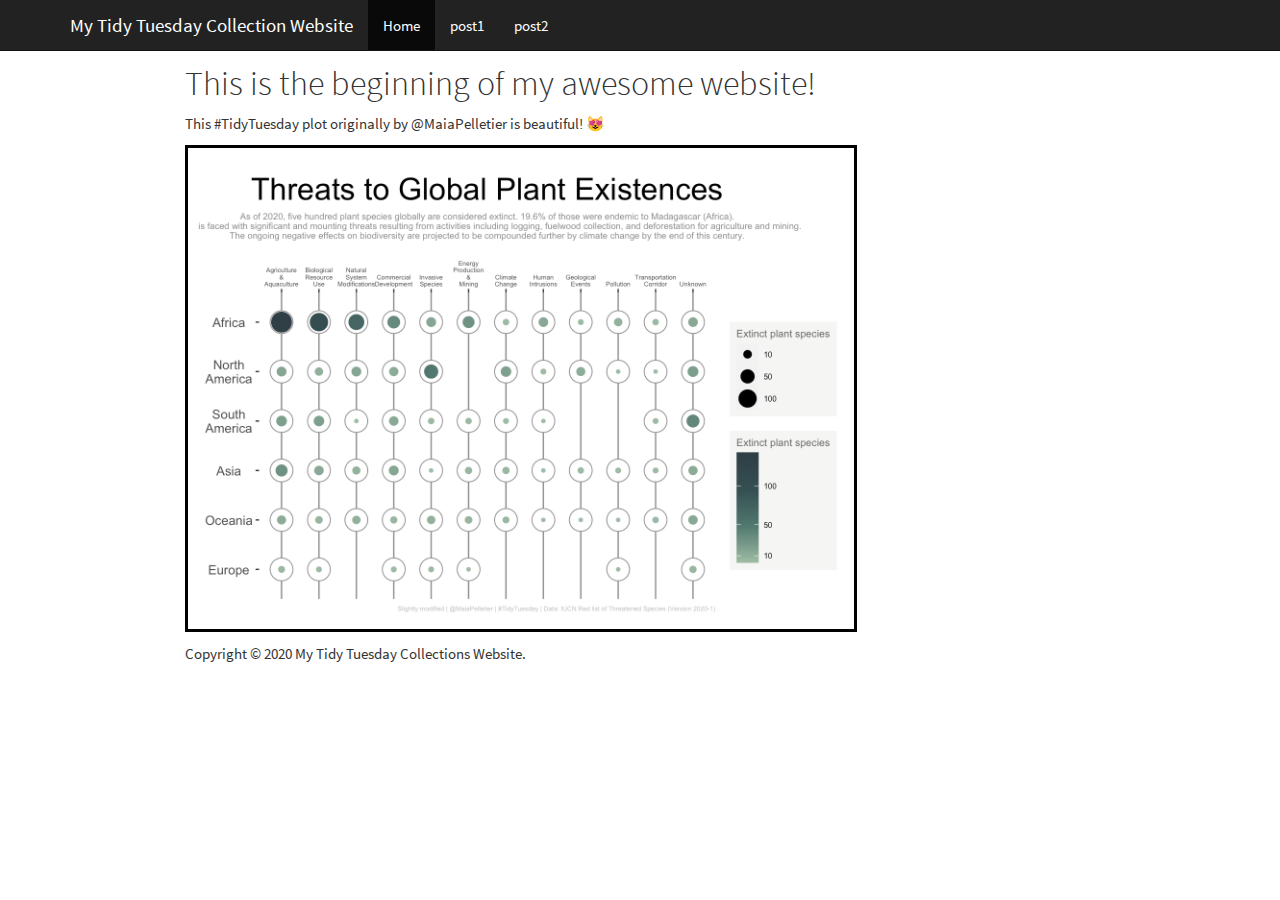
<file: docs/index.html>
<!DOCTYPE html>

<html>

<head>

<meta charset="utf-8" />
<meta name="generator" content="pandoc" />
<meta http-equiv="X-UA-Compatible" content="IE=EDGE" />




<title>index.knit</title>

<script src="site_libs/header-attrs-2.9/header-attrs.js"></script>
<script src="site_libs/jquery-1.11.3/jquery.min.js"></script>
<meta name="viewport" content="width=device-width, initial-scale=1" />
<link href="site_libs/bootstrap-3.3.5/css/cosmo.min.css" rel="stylesheet" />
<script src="site_libs/bootstrap-3.3.5/js/bootstrap.min.js"></script>
<script src="site_libs/bootstrap-3.3.5/shim/html5shiv.min.js"></script>
<script src="site_libs/bootstrap-3.3.5/shim/respond.min.js"></script>
<style>h1 {font-size: 34px;}
       h1.title {font-size: 38px;}
       h2 {font-size: 30px;}
       h3 {font-size: 24px;}
       h4 {font-size: 18px;}
       h5 {font-size: 16px;}
       h6 {font-size: 12px;}
       code {color: inherit; background-color: rgba(0, 0, 0, 0.04);}
       pre:not([class]) { background-color: white }</style>
<script src="site_libs/navigation-1.1/tabsets.js"></script>
<link href="site_libs/highlightjs-9.12.0/default.css" rel="stylesheet" />
<script src="site_libs/highlightjs-9.12.0/highlight.js"></script>

<style type="text/css">
  code{white-space: pre-wrap;}
  span.smallcaps{font-variant: small-caps;}
  span.underline{text-decoration: underline;}
  div.column{display: inline-block; vertical-align: top; width: 50%;}
  div.hanging-indent{margin-left: 1.5em; text-indent: -1.5em;}
  ul.task-list{list-style: none;}
    </style>

<style type="text/css">code{white-space: pre;}</style>
<script type="text/javascript">
if (window.hljs) {
  hljs.configure({languages: []});
  hljs.initHighlightingOnLoad();
  if (document.readyState && document.readyState === "complete") {
    window.setTimeout(function() { hljs.initHighlighting(); }, 0);
  }
}
</script>





<link rel="stylesheet" href="styles.css" type="text/css" />



<style type = "text/css">
.main-container {
  max-width: 940px;
  margin-left: auto;
  margin-right: auto;
}
img {
  max-width:100%;
}
.tabbed-pane {
  padding-top: 12px;
}
.html-widget {
  margin-bottom: 20px;
}
button.code-folding-btn:focus {
  outline: none;
}
summary {
  display: list-item;
}
pre code {
  padding: 0;
}
</style>


<style type="text/css">
.dropdown-submenu {
  position: relative;
}
.dropdown-submenu>.dropdown-menu {
  top: 0;
  left: 100%;
  margin-top: -6px;
  margin-left: -1px;
  border-radius: 0 6px 6px 6px;
}
.dropdown-submenu:hover>.dropdown-menu {
  display: block;
}
.dropdown-submenu>a:after {
  display: block;
  content: " ";
  float: right;
  width: 0;
  height: 0;
  border-color: transparent;
  border-style: solid;
  border-width: 5px 0 5px 5px;
  border-left-color: #cccccc;
  margin-top: 5px;
  margin-right: -10px;
}
.dropdown-submenu:hover>a:after {
  border-left-color: #adb5bd;
}
.dropdown-submenu.pull-left {
  float: none;
}
.dropdown-submenu.pull-left>.dropdown-menu {
  left: -100%;
  margin-left: 10px;
  border-radius: 6px 0 6px 6px;
}
</style>

<script type="text/javascript">
// manage active state of menu based on current page
$(document).ready(function () {
  // active menu anchor
  href = window.location.pathname
  href = href.substr(href.lastIndexOf('/') + 1)
  if (href === "")
    href = "index.html";
  var menuAnchor = $('a[href="' + href + '"]');

  // mark it active
  menuAnchor.tab('show');

  // if it's got a parent navbar menu mark it active as well
  menuAnchor.closest('li.dropdown').addClass('active');

  // Navbar adjustments
  var navHeight = $(".navbar").first().height() + 15;
  var style = document.createElement('style');
  var pt = "padding-top: " + navHeight + "px; ";
  var mt = "margin-top: -" + navHeight + "px; ";
  var css = "";
  // offset scroll position for anchor links (for fixed navbar)
  for (var i = 1; i <= 6; i++) {
    css += ".section h" + i + "{ " + pt + mt + "}\n";
  }
  style.innerHTML = "body {" + pt + "padding-bottom: 40px; }\n" + css;
  document.head.appendChild(style);
});
</script>

<!-- tabsets -->

<style type="text/css">
.tabset-dropdown > .nav-tabs {
  display: inline-table;
  max-height: 500px;
  min-height: 44px;
  overflow-y: auto;
  border: 1px solid #ddd;
  border-radius: 4px;
}

.tabset-dropdown > .nav-tabs > li.active:before {
  content: "";
  font-family: 'Glyphicons Halflings';
  display: inline-block;
  padding: 10px;
  border-right: 1px solid #ddd;
}

.tabset-dropdown > .nav-tabs.nav-tabs-open > li.active:before {
  content: "&#xe258;";
  border: none;
}

.tabset-dropdown > .nav-tabs.nav-tabs-open:before {
  content: "";
  font-family: 'Glyphicons Halflings';
  display: inline-block;
  padding: 10px;
  border-right: 1px solid #ddd;
}

.tabset-dropdown > .nav-tabs > li.active {
  display: block;
}

.tabset-dropdown > .nav-tabs > li > a,
.tabset-dropdown > .nav-tabs > li > a:focus,
.tabset-dropdown > .nav-tabs > li > a:hover {
  border: none;
  display: inline-block;
  border-radius: 4px;
  background-color: transparent;
}

.tabset-dropdown > .nav-tabs.nav-tabs-open > li {
  display: block;
  float: none;
}

.tabset-dropdown > .nav-tabs > li {
  display: none;
}
</style>

<!-- code folding -->




</head>

<body>


<div class="container-fluid main-container">




<div class="navbar navbar-default  navbar-fixed-top" role="navigation">
  <div class="container">
    <div class="navbar-header">
      <button type="button" class="navbar-toggle collapsed" data-toggle="collapse" data-target="#navbar">
        <span class="icon-bar"></span>
        <span class="icon-bar"></span>
        <span class="icon-bar"></span>
      </button>
      <a class="navbar-brand" href="index.html">My Tidy Tuesday Collection Website</a>
    </div>
    <div id="navbar" class="navbar-collapse collapse">
      <ul class="nav navbar-nav">
        <li>
  <a href="index.html">Home</a>
</li>
<li>
  <a href="post1.html">post1</a>
</li>
<li>
  <a href="post2.html">post2</a>
</li>
      </ul>
      <ul class="nav navbar-nav navbar-right">
        
      </ul>
    </div><!--/.nav-collapse -->
  </div><!--/.container -->
</div><!--/.navbar -->

<div id="header">




</div>


<div id="this-is-the-beginning-of-my-awesome-website" class="section level1">
<h1>This is the beginning of my awesome website!</h1>
<p>This #TidyTuesday plot originally by <span class="citation">@MaiaPelletier</span> is beautiful! 😻</p>
<p><img src="index_files/figure-html/plot-1.png" width="672" style='border:3px solid black; padding:10px;' /></p>
</div>

<p>Copyright &copy; 2020 My Tidy Tuesday Collections Website.</p>



</div>

<script>

// add bootstrap table styles to pandoc tables
function bootstrapStylePandocTables() {
  $('tr.odd').parent('tbody').parent('table').addClass('table table-condensed');
}
$(document).ready(function () {
  bootstrapStylePandocTables();
});


</script>

<!-- tabsets -->

<script>
$(document).ready(function () {
  window.buildTabsets("TOC");
});

$(document).ready(function () {
  $('.tabset-dropdown > .nav-tabs > li').click(function () {
    $(this).parent().toggleClass('nav-tabs-open');
  });
});
</script>

<!-- code folding -->


<!-- dynamically load mathjax for compatibility with self-contained -->
<script>
  (function () {
    var script = document.createElement("script");
    script.type = "text/javascript";
    script.src  = "https://mathjax.rstudio.com/latest/MathJax.js?config=TeX-AMS-MML_HTMLorMML";
    document.getElementsByTagName("head")[0].appendChild(script);
  })();
</script>

</body>
</html>
</file>
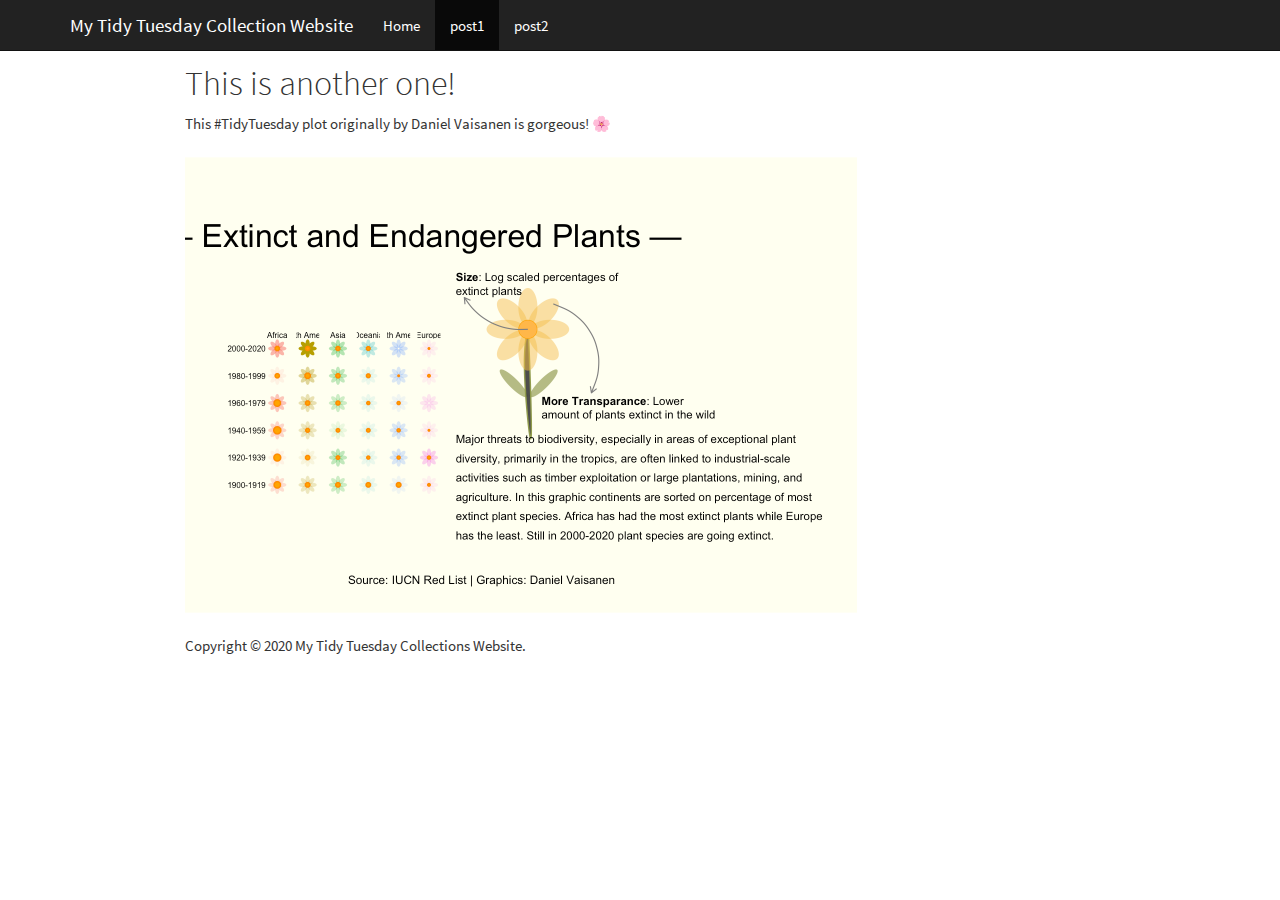
<file: docs/post1.html>
<!DOCTYPE html>

<html>

<head>

<meta charset="utf-8" />
<meta name="generator" content="pandoc" />
<meta http-equiv="X-UA-Compatible" content="IE=EDGE" />




<title>post1.knit</title>

<script src="site_libs/header-attrs-2.9/header-attrs.js"></script>
<script src="site_libs/jquery-1.11.3/jquery.min.js"></script>
<meta name="viewport" content="width=device-width, initial-scale=1" />
<link href="site_libs/bootstrap-3.3.5/css/cosmo.min.css" rel="stylesheet" />
<script src="site_libs/bootstrap-3.3.5/js/bootstrap.min.js"></script>
<script src="site_libs/bootstrap-3.3.5/shim/html5shiv.min.js"></script>
<script src="site_libs/bootstrap-3.3.5/shim/respond.min.js"></script>
<style>h1 {font-size: 34px;}
       h1.title {font-size: 38px;}
       h2 {font-size: 30px;}
       h3 {font-size: 24px;}
       h4 {font-size: 18px;}
       h5 {font-size: 16px;}
       h6 {font-size: 12px;}
       code {color: inherit; background-color: rgba(0, 0, 0, 0.04);}
       pre:not([class]) { background-color: white }</style>
<script src="site_libs/navigation-1.1/tabsets.js"></script>
<link href="site_libs/highlightjs-9.12.0/default.css" rel="stylesheet" />
<script src="site_libs/highlightjs-9.12.0/highlight.js"></script>

<style type="text/css">
  code{white-space: pre-wrap;}
  span.smallcaps{font-variant: small-caps;}
  span.underline{text-decoration: underline;}
  div.column{display: inline-block; vertical-align: top; width: 50%;}
  div.hanging-indent{margin-left: 1.5em; text-indent: -1.5em;}
  ul.task-list{list-style: none;}
    </style>

<style type="text/css">code{white-space: pre;}</style>
<script type="text/javascript">
if (window.hljs) {
  hljs.configure({languages: []});
  hljs.initHighlightingOnLoad();
  if (document.readyState && document.readyState === "complete") {
    window.setTimeout(function() { hljs.initHighlighting(); }, 0);
  }
}
</script>





<link rel="stylesheet" href="styles.css" type="text/css" />



<style type = "text/css">
.main-container {
  max-width: 940px;
  margin-left: auto;
  margin-right: auto;
}
img {
  max-width:100%;
}
.tabbed-pane {
  padding-top: 12px;
}
.html-widget {
  margin-bottom: 20px;
}
button.code-folding-btn:focus {
  outline: none;
}
summary {
  display: list-item;
}
pre code {
  padding: 0;
}
</style>


<style type="text/css">
.dropdown-submenu {
  position: relative;
}
.dropdown-submenu>.dropdown-menu {
  top: 0;
  left: 100%;
  margin-top: -6px;
  margin-left: -1px;
  border-radius: 0 6px 6px 6px;
}
.dropdown-submenu:hover>.dropdown-menu {
  display: block;
}
.dropdown-submenu>a:after {
  display: block;
  content: " ";
  float: right;
  width: 0;
  height: 0;
  border-color: transparent;
  border-style: solid;
  border-width: 5px 0 5px 5px;
  border-left-color: #cccccc;
  margin-top: 5px;
  margin-right: -10px;
}
.dropdown-submenu:hover>a:after {
  border-left-color: #adb5bd;
}
.dropdown-submenu.pull-left {
  float: none;
}
.dropdown-submenu.pull-left>.dropdown-menu {
  left: -100%;
  margin-left: 10px;
  border-radius: 6px 0 6px 6px;
}
</style>

<script type="text/javascript">
// manage active state of menu based on current page
$(document).ready(function () {
  // active menu anchor
  href = window.location.pathname
  href = href.substr(href.lastIndexOf('/') + 1)
  if (href === "")
    href = "index.html";
  var menuAnchor = $('a[href="' + href + '"]');

  // mark it active
  menuAnchor.tab('show');

  // if it's got a parent navbar menu mark it active as well
  menuAnchor.closest('li.dropdown').addClass('active');

  // Navbar adjustments
  var navHeight = $(".navbar").first().height() + 15;
  var style = document.createElement('style');
  var pt = "padding-top: " + navHeight + "px; ";
  var mt = "margin-top: -" + navHeight + "px; ";
  var css = "";
  // offset scroll position for anchor links (for fixed navbar)
  for (var i = 1; i <= 6; i++) {
    css += ".section h" + i + "{ " + pt + mt + "}\n";
  }
  style.innerHTML = "body {" + pt + "padding-bottom: 40px; }\n" + css;
  document.head.appendChild(style);
});
</script>

<!-- tabsets -->

<style type="text/css">
.tabset-dropdown > .nav-tabs {
  display: inline-table;
  max-height: 500px;
  min-height: 44px;
  overflow-y: auto;
  border: 1px solid #ddd;
  border-radius: 4px;
}

.tabset-dropdown > .nav-tabs > li.active:before {
  content: "";
  font-family: 'Glyphicons Halflings';
  display: inline-block;
  padding: 10px;
  border-right: 1px solid #ddd;
}

.tabset-dropdown > .nav-tabs.nav-tabs-open > li.active:before {
  content: "&#xe258;";
  border: none;
}

.tabset-dropdown > .nav-tabs.nav-tabs-open:before {
  content: "";
  font-family: 'Glyphicons Halflings';
  display: inline-block;
  padding: 10px;
  border-right: 1px solid #ddd;
}

.tabset-dropdown > .nav-tabs > li.active {
  display: block;
}

.tabset-dropdown > .nav-tabs > li > a,
.tabset-dropdown > .nav-tabs > li > a:focus,
.tabset-dropdown > .nav-tabs > li > a:hover {
  border: none;
  display: inline-block;
  border-radius: 4px;
  background-color: transparent;
}

.tabset-dropdown > .nav-tabs.nav-tabs-open > li {
  display: block;
  float: none;
}

.tabset-dropdown > .nav-tabs > li {
  display: none;
}
</style>

<!-- code folding -->




</head>

<body>


<div class="container-fluid main-container">




<div class="navbar navbar-default  navbar-fixed-top" role="navigation">
  <div class="container">
    <div class="navbar-header">
      <button type="button" class="navbar-toggle collapsed" data-toggle="collapse" data-target="#navbar">
        <span class="icon-bar"></span>
        <span class="icon-bar"></span>
        <span class="icon-bar"></span>
      </button>
      <a class="navbar-brand" href="index.html">My Tidy Tuesday Collection Website</a>
    </div>
    <div id="navbar" class="navbar-collapse collapse">
      <ul class="nav navbar-nav">
        <li>
  <a href="index.html">Home</a>
</li>
<li>
  <a href="post1.html">post1</a>
</li>
<li>
  <a href="post2.html">post2</a>
</li>
      </ul>
      <ul class="nav navbar-nav navbar-right">
        
      </ul>
    </div><!--/.nav-collapse -->
  </div><!--/.container -->
</div><!--/.navbar -->

<div id="header">




</div>


<div id="this-is-another-one" class="section level1">
<h1>This is another one!</h1>
<p>This #TidyTuesday plot originally by Daniel Vaisanen is gorgeous! 🌸</p>
<p><img src="post1_files/figure-html/plot-1.png" width="672" /></p>
</div>

<p>Copyright &copy; 2020 My Tidy Tuesday Collections Website.</p>



</div>

<script>

// add bootstrap table styles to pandoc tables
function bootstrapStylePandocTables() {
  $('tr.odd').parent('tbody').parent('table').addClass('table table-condensed');
}
$(document).ready(function () {
  bootstrapStylePandocTables();
});


</script>

<!-- tabsets -->

<script>
$(document).ready(function () {
  window.buildTabsets("TOC");
});

$(document).ready(function () {
  $('.tabset-dropdown > .nav-tabs > li').click(function () {
    $(this).parent().toggleClass('nav-tabs-open');
  });
});
</script>

<!-- code folding -->


<!-- dynamically load mathjax for compatibility with self-contained -->
<script>
  (function () {
    var script = document.createElement("script");
    script.type = "text/javascript";
    script.src  = "https://mathjax.rstudio.com/latest/MathJax.js?config=TeX-AMS-MML_HTMLorMML";
    document.getElementsByTagName("head")[0].appendChild(script);
  })();
</script>

</body>
</html>
</file>
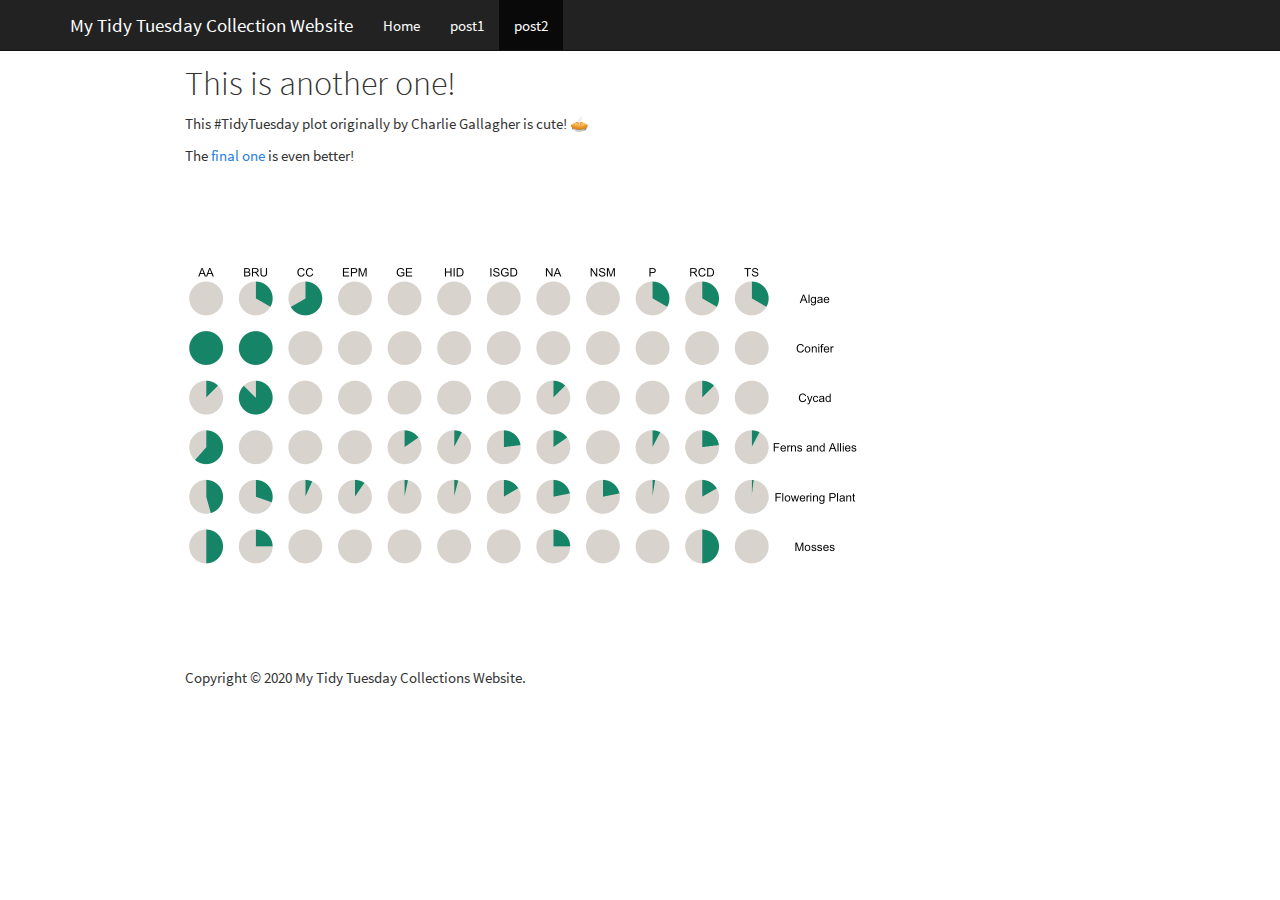
<file: docs/post2.html>
<!DOCTYPE html>

<html>

<head>

<meta charset="utf-8" />
<meta name="generator" content="pandoc" />
<meta http-equiv="X-UA-Compatible" content="IE=EDGE" />




<title>post2.knit</title>

<script src="site_libs/header-attrs-2.9/header-attrs.js"></script>
<script src="site_libs/jquery-1.11.3/jquery.min.js"></script>
<meta name="viewport" content="width=device-width, initial-scale=1" />
<link href="site_libs/bootstrap-3.3.5/css/cosmo.min.css" rel="stylesheet" />
<script src="site_libs/bootstrap-3.3.5/js/bootstrap.min.js"></script>
<script src="site_libs/bootstrap-3.3.5/shim/html5shiv.min.js"></script>
<script src="site_libs/bootstrap-3.3.5/shim/respond.min.js"></script>
<style>h1 {font-size: 34px;}
       h1.title {font-size: 38px;}
       h2 {font-size: 30px;}
       h3 {font-size: 24px;}
       h4 {font-size: 18px;}
       h5 {font-size: 16px;}
       h6 {font-size: 12px;}
       code {color: inherit; background-color: rgba(0, 0, 0, 0.04);}
       pre:not([class]) { background-color: white }</style>
<script src="site_libs/navigation-1.1/tabsets.js"></script>
<link href="site_libs/highlightjs-9.12.0/default.css" rel="stylesheet" />
<script src="site_libs/highlightjs-9.12.0/highlight.js"></script>

<style type="text/css">
  code{white-space: pre-wrap;}
  span.smallcaps{font-variant: small-caps;}
  span.underline{text-decoration: underline;}
  div.column{display: inline-block; vertical-align: top; width: 50%;}
  div.hanging-indent{margin-left: 1.5em; text-indent: -1.5em;}
  ul.task-list{list-style: none;}
    </style>

<style type="text/css">code{white-space: pre;}</style>
<script type="text/javascript">
if (window.hljs) {
  hljs.configure({languages: []});
  hljs.initHighlightingOnLoad();
  if (document.readyState && document.readyState === "complete") {
    window.setTimeout(function() { hljs.initHighlighting(); }, 0);
  }
}
</script>





<link rel="stylesheet" href="styles.css" type="text/css" />



<style type = "text/css">
.main-container {
  max-width: 940px;
  margin-left: auto;
  margin-right: auto;
}
img {
  max-width:100%;
}
.tabbed-pane {
  padding-top: 12px;
}
.html-widget {
  margin-bottom: 20px;
}
button.code-folding-btn:focus {
  outline: none;
}
summary {
  display: list-item;
}
pre code {
  padding: 0;
}
</style>


<style type="text/css">
.dropdown-submenu {
  position: relative;
}
.dropdown-submenu>.dropdown-menu {
  top: 0;
  left: 100%;
  margin-top: -6px;
  margin-left: -1px;
  border-radius: 0 6px 6px 6px;
}
.dropdown-submenu:hover>.dropdown-menu {
  display: block;
}
.dropdown-submenu>a:after {
  display: block;
  content: " ";
  float: right;
  width: 0;
  height: 0;
  border-color: transparent;
  border-style: solid;
  border-width: 5px 0 5px 5px;
  border-left-color: #cccccc;
  margin-top: 5px;
  margin-right: -10px;
}
.dropdown-submenu:hover>a:after {
  border-left-color: #adb5bd;
}
.dropdown-submenu.pull-left {
  float: none;
}
.dropdown-submenu.pull-left>.dropdown-menu {
  left: -100%;
  margin-left: 10px;
  border-radius: 6px 0 6px 6px;
}
</style>

<script type="text/javascript">
// manage active state of menu based on current page
$(document).ready(function () {
  // active menu anchor
  href = window.location.pathname
  href = href.substr(href.lastIndexOf('/') + 1)
  if (href === "")
    href = "index.html";
  var menuAnchor = $('a[href="' + href + '"]');

  // mark it active
  menuAnchor.tab('show');

  // if it's got a parent navbar menu mark it active as well
  menuAnchor.closest('li.dropdown').addClass('active');

  // Navbar adjustments
  var navHeight = $(".navbar").first().height() + 15;
  var style = document.createElement('style');
  var pt = "padding-top: " + navHeight + "px; ";
  var mt = "margin-top: -" + navHeight + "px; ";
  var css = "";
  // offset scroll position for anchor links (for fixed navbar)
  for (var i = 1; i <= 6; i++) {
    css += ".section h" + i + "{ " + pt + mt + "}\n";
  }
  style.innerHTML = "body {" + pt + "padding-bottom: 40px; }\n" + css;
  document.head.appendChild(style);
});
</script>

<!-- tabsets -->

<style type="text/css">
.tabset-dropdown > .nav-tabs {
  display: inline-table;
  max-height: 500px;
  min-height: 44px;
  overflow-y: auto;
  border: 1px solid #ddd;
  border-radius: 4px;
}

.tabset-dropdown > .nav-tabs > li.active:before {
  content: "";
  font-family: 'Glyphicons Halflings';
  display: inline-block;
  padding: 10px;
  border-right: 1px solid #ddd;
}

.tabset-dropdown > .nav-tabs.nav-tabs-open > li.active:before {
  content: "&#xe258;";
  border: none;
}

.tabset-dropdown > .nav-tabs.nav-tabs-open:before {
  content: "";
  font-family: 'Glyphicons Halflings';
  display: inline-block;
  padding: 10px;
  border-right: 1px solid #ddd;
}

.tabset-dropdown > .nav-tabs > li.active {
  display: block;
}

.tabset-dropdown > .nav-tabs > li > a,
.tabset-dropdown > .nav-tabs > li > a:focus,
.tabset-dropdown > .nav-tabs > li > a:hover {
  border: none;
  display: inline-block;
  border-radius: 4px;
  background-color: transparent;
}

.tabset-dropdown > .nav-tabs.nav-tabs-open > li {
  display: block;
  float: none;
}

.tabset-dropdown > .nav-tabs > li {
  display: none;
}
</style>

<!-- code folding -->




</head>

<body>


<div class="container-fluid main-container">




<div class="navbar navbar-default  navbar-fixed-top" role="navigation">
  <div class="container">
    <div class="navbar-header">
      <button type="button" class="navbar-toggle collapsed" data-toggle="collapse" data-target="#navbar">
        <span class="icon-bar"></span>
        <span class="icon-bar"></span>
        <span class="icon-bar"></span>
      </button>
      <a class="navbar-brand" href="index.html">My Tidy Tuesday Collection Website</a>
    </div>
    <div id="navbar" class="navbar-collapse collapse">
      <ul class="nav navbar-nav">
        <li>
  <a href="index.html">Home</a>
</li>
<li>
  <a href="post1.html">post1</a>
</li>
<li>
  <a href="post2.html">post2</a>
</li>
      </ul>
      <ul class="nav navbar-nav navbar-right">
        
      </ul>
    </div><!--/.nav-collapse -->
  </div><!--/.container -->
</div><!--/.navbar -->

<div id="header">




</div>


<div id="this-is-another-one" class="section level1">
<h1>This is another one!</h1>
<p>This #TidyTuesday plot originally by Charlie Gallagher is cute! 🥧</p>
<p>The <a href="https://github.com/charlie-gallagher/tidy-tuesday/tree/master/extinct_plants">final one</a> is even better!</p>
<p><img src="post2_files/figure-html/plot-1.png" width="672" /></p>
</div>

<p>Copyright &copy; 2020 My Tidy Tuesday Collections Website.</p>



</div>

<script>

// add bootstrap table styles to pandoc tables
function bootstrapStylePandocTables() {
  $('tr.odd').parent('tbody').parent('table').addClass('table table-condensed');
}
$(document).ready(function () {
  bootstrapStylePandocTables();
});


</script>

<!-- tabsets -->

<script>
$(document).ready(function () {
  window.buildTabsets("TOC");
});

$(document).ready(function () {
  $('.tabset-dropdown > .nav-tabs > li').click(function () {
    $(this).parent().toggleClass('nav-tabs-open');
  });
});
</script>

<!-- code folding -->


<!-- dynamically load mathjax for compatibility with self-contained -->
<script>
  (function () {
    var script = document.createElement("script");
    script.type = "text/javascript";
    script.src  = "https://mathjax.rstudio.com/latest/MathJax.js?config=TeX-AMS-MML_HTMLorMML";
    document.getElementsByTagName("head")[0].appendChild(script);
  })();
</script>

</body>
</html>
</file>
<file: docs/site_libs/highlightjs-9.12.0/default.css>
.hljs-literal {
  color: #990073;
}

.hljs-number {
  color: #099;
}

.hljs-comment {
  color: #998;
  font-style: italic;
}

.hljs-keyword {
  color: #900;
  font-weight: bold;
}

.hljs-string {
  color: #d14;
}
</file>
<file: docs/styles.css>
h1 {
  color: pink
  font-size: 50pt
}
</file>
<file: docs/site_libs/bootstrap-3.3.5/css/cosmo.min.css>
@font-face {
  font-family: 'Source Sans Pro';
  font-style: normal;
  font-weight: 300;
  src: url(fonts/SourceSansProLight.ttf) format('truetype');
}
@font-face {
  font-family: 'Source Sans Pro';
  font-style: normal;
  font-weight: 400;
  src: url(fonts/SourceSansPro.ttf) format('truetype');
}
@font-face {
  font-family: 'Source Sans Pro';
  font-style: normal;
  font-weight: 700;
  src: url(fonts/SourceSansProBold.ttf) format('truetype');
}

/*!
 * bootswatch v3.3.6
 * Homepage: http://bootswatch.com
 * Copyright 2012-2015 Thomas Park
 * Licensed under MIT
 * Based on Bootstrap
*//*!
 * Bootstrap v3.3.6 (http://getbootstrap.com)
 * Copyright 2011-2015 Twitter, Inc.
 * Licensed under MIT (https://github.com/twbs/bootstrap/blob/master/LICENSE)
 *//*! normalize.css v3.0.3 | MIT License | github.com/necolas/normalize.css */html{font-family:sans-serif;-ms-text-size-adjust:100%;-webkit-text-size-adjust:100%}body{margin:0}article,aside,details,figcaption,figure,footer,header,hgroup,main,menu,nav,section,summary{display:block}audio,canvas,progress,video{display:inline-block;vertical-align:baseline}audio:not([controls]){display:none;height:0}[hidden],template{display:none}a{background-color:transparent}a:active,a:hover{outline:0}abbr[title]{border-bottom:1px dotted}b,strong{font-weight:bold}dfn{font-style:italic}h1{font-size:2em;margin:0.67em 0}mark{background:#ff0;color:#000}small{font-size:80%}sub,sup{font-size:75%;line-height:0;position:relative;vertical-align:baseline}sup{top:-0.5em}sub{bottom:-0.25em}img{border:0}svg:not(:root){overflow:hidden}figure{margin:1em 40px}hr{-webkit-box-sizing:content-box;-moz-box-sizing:content-box;box-sizing:content-box;height:0}pre{overflow:auto}code,kbd,pre,samp{font-family:monospace, monospace;font-size:1em}button,input,optgroup,select,textarea{color:inherit;font:inherit;margin:0}button{overflow:visible}button,select{text-transform:none}button,html input[type="button"],input[type="reset"],input[type="submit"]{-webkit-appearance:button;cursor:pointer}button[disabled],html input[disabled]{cursor:default}button::-moz-focus-inner,input::-moz-focus-inner{border:0;padding:0}input{line-height:normal}input[type="checkbox"],input[type="radio"]{-webkit-box-sizing:border-box;-moz-box-sizing:border-box;box-sizing:border-box;padding:0}input[type="number"]::-webkit-inner-spin-button,input[type="number"]::-webkit-outer-spin-button{height:auto}input[type="search"]{-webkit-appearance:textfield;-webkit-box-sizing:content-box;-moz-box-sizing:content-box;box-sizing:content-box}input[type="search"]::-webkit-search-cancel-button,input[type="search"]::-webkit-search-decoration{-webkit-appearance:none}fieldset{border:1px solid #c0c0c0;margin:0 2px;padding:0.35em 0.625em 0.75em}legend{border:0;padding:0}textarea{overflow:auto}optgroup{font-weight:bold}table{border-collapse:collapse;border-spacing:0}td,th{padding:0}/*! Source: https://github.com/h5bp/html5-boilerplate/blob/master/src/css/main.css */@media print{*,*:before,*:after{background:transparent !important;color:#000 !important;-webkit-box-shadow:none !important;box-shadow:none !important;text-shadow:none !important}a,a:visited{text-decoration:underline}a[href]:after{content:" (" attr(href) ")"}abbr[title]:after{content:" (" attr(title) ")"}a[href^="#"]:after,a[href^="javascript:"]:after{content:""}pre,blockquote{border:1px solid #999;page-break-inside:avoid}thead{display:table-header-group}tr,img{page-break-inside:avoid}img{max-width:100% !important}p,h2,h3{orphans:3;widows:3}h2,h3{page-break-after:avoid}.navbar{display:none}.btn>.caret,.dropup>.btn>.caret{border-top-color:#000 !important}.label{border:1px solid #000}.table{border-collapse:collapse !important}.table td,.table th{background-color:#fff !important}.table-bordered th,.table-bordered td{border:1px solid #ddd !important}}@font-face{font-family:'Glyphicons Halflings';src:url('../fonts/glyphicons-halflings-regular.eot');src:url('../fonts/glyphicons-halflings-regular.eot?#iefix') format('embedded-opentype'),url('../fonts/glyphicons-halflings-regular.woff') format('woff'),url('../fonts/glyphicons-halflings-regular.ttf') format('truetype'),url('../fonts/glyphicons-halflings-regular.svg#glyphicons_halflingsregular') format('svg')}.glyphicon{position:relative;top:1px;display:inline-block;font-family:'Glyphicons Halflings';font-style:normal;font-weight:normal;line-height:1;-webkit-font-smoothing:antialiased;-moz-osx-font-smoothing:grayscale}.glyphicon-asterisk:before{content:"\002a"}.glyphicon-plus:before{content:"\002b"}.glyphicon-euro:before,.glyphicon-eur:before{content:"\20ac"}.glyphicon-minus:before{content:"\2212"}.glyphicon-cloud:before{content:"\2601"}.glyphicon-envelope:before{content:"\2709"}.glyphicon-pencil:before{content:"\270f"}.glyphicon-glass:before{content:"\e001"}.glyphicon-music:before{content:"\e002"}.glyphicon-search:before{content:"\e003"}.glyphicon-heart:before{content:"\e005"}.glyphicon-star:before{content:"\e006"}.glyphicon-star-empty:before{content:"\e007"}.glyphicon-user:before{content:"\e008"}.glyphicon-film:before{content:"\e009"}.glyphicon-th-large:before{content:"\e010"}.glyphicon-th:before{content:"\e011"}.glyphicon-th-list:before{content:"\e012"}.glyphicon-ok:before{content:"\e013"}.glyphicon-remove:before{content:"\e014"}.glyphicon-zoom-in:before{content:"\e015"}.glyphicon-zoom-out:before{content:"\e016"}.glyphicon-off:before{content:"\e017"}.glyphicon-signal:before{content:"\e018"}.glyphicon-cog:before{content:"\e019"}.glyphicon-trash:before{content:"\e020"}.glyphicon-home:before{content:"\e021"}.glyphicon-file:before{content:"\e022"}.glyphicon-time:before{content:"\e023"}.glyphicon-road:before{content:"\e024"}.glyphicon-download-alt:before{content:"\e025"}.glyphicon-download:before{content:"\e026"}.glyphicon-upload:before{content:"\e027"}.glyphicon-inbox:before{content:"\e028"}.glyphicon-play-circle:before{content:"\e029"}.glyphicon-repeat:before{content:"\e030"}.glyphicon-refresh:before{content:"\e031"}.glyphicon-list-alt:before{content:"\e032"}.glyphicon-lock:before{content:"\e033"}.glyphicon-flag:before{content:"\e034"}.glyphicon-headphones:before{content:"\e035"}.glyphicon-volume-off:before{content:"\e036"}.glyphicon-volume-down:before{content:"\e037"}.glyphicon-volume-up:before{content:"\e038"}.glyphicon-qrcode:before{content:"\e039"}.glyphicon-barcode:before{content:"\e040"}.glyphicon-tag:before{content:"\e041"}.glyphicon-tags:before{content:"\e042"}.glyphicon-book:before{content:"\e043"}.glyphicon-bookmark:before{content:"\e044"}.glyphicon-print:before{content:"\e045"}.glyphicon-camera:before{content:"\e046"}.glyphicon-font:before{content:"\e047"}.glyphicon-bold:before{content:"\e048"}.glyphicon-italic:before{content:"\e049"}.glyphicon-text-height:before{content:"\e050"}.glyphicon-text-width:before{content:"\e051"}.glyphicon-align-left:before{content:"\e052"}.glyphicon-align-center:before{content:"\e053"}.glyphicon-align-right:before{content:"\e054"}.glyphicon-align-justify:before{content:"\e055"}.glyphicon-list:before{content:"\e056"}.glyphicon-indent-left:before{content:"\e057"}.glyphicon-indent-right:before{content:"\e058"}.glyphicon-facetime-video:before{content:"\e059"}.glyphicon-picture:before{content:"\e060"}.glyphicon-map-marker:before{content:"\e062"}.glyphicon-adjust:before{content:"\e063"}.glyphicon-tint:before{content:"\e064"}.glyphicon-edit:before{content:"\e065"}.glyphicon-share:before{content:"\e066"}.glyphicon-check:before{content:"\e067"}.glyphicon-move:before{content:"\e068"}.glyphicon-step-backward:before{content:"\e069"}.glyphicon-fast-backward:before{content:"\e070"}.glyphicon-backward:before{content:"\e071"}.glyphicon-play:before{content:"\e072"}.glyphicon-pause:before{content:"\e073"}.glyphicon-stop:before{content:"\e074"}.glyphicon-forward:before{content:"\e075"}.glyphicon-fast-forward:before{content:"\e076"}.glyphicon-step-forward:before{content:"\e077"}.glyphicon-eject:before{content:"\e078"}.glyphicon-chevron-left:before{content:"\e079"}.glyphicon-chevron-right:before{content:"\e080"}.glyphicon-plus-sign:before{content:"\e081"}.glyphicon-minus-sign:before{content:"\e082"}.glyphicon-remove-sign:before{content:"\e083"}.glyphicon-ok-sign:before{content:"\e084"}.glyphicon-question-sign:before{content:"\e085"}.glyphicon-info-sign:before{content:"\e086"}.glyphicon-screenshot:before{content:"\e087"}.glyphicon-remove-circle:before{content:"\e088"}.glyphicon-ok-circle:before{content:"\e089"}.glyphicon-ban-circle:before{content:"\e090"}.glyphicon-arrow-left:before{content:"\e091"}.glyphicon-arrow-right:before{content:"\e092"}.glyphicon-arrow-up:before{content:"\e093"}.glyphicon-arrow-down:before{content:"\e094"}.glyphicon-share-alt:before{content:"\e095"}.glyphicon-resize-full:before{content:"\e096"}.glyphicon-resize-small:before{content:"\e097"}.glyphicon-exclamation-sign:before{content:"\e101"}.glyphicon-gift:before{content:"\e102"}.glyphicon-leaf:before{content:"\e103"}.glyphicon-fire:before{content:"\e104"}.glyphicon-eye-open:before{content:"\e105"}.glyphicon-eye-close:before{content:"\e106"}.glyphicon-warning-sign:before{content:"\e107"}.glyphicon-plane:before{content:"\e108"}.glyphicon-calendar:before{content:"\e109"}.glyphicon-random:before{content:"\e110"}.glyphicon-comment:before{content:"\e111"}.glyphicon-magnet:before{content:"\e112"}.glyphicon-chevron-up:before{content:"\e113"}.glyphicon-chevron-down:before{content:"\e114"}.glyphicon-retweet:before{content:"\e115"}.glyphicon-shopping-cart:before{content:"\e116"}.glyphicon-folder-close:before{content:"\e117"}.glyphicon-folder-open:before{content:"\e118"}.glyphicon-resize-vertical:before{content:"\e119"}.glyphicon-resize-horizontal:before{content:"\e120"}.glyphicon-hdd:before{content:"\e121"}.glyphicon-bullhorn:before{content:"\e122"}.glyphicon-bell:before{content:"\e123"}.glyphicon-certificate:before{content:"\e124"}.glyphicon-thumbs-up:before{content:"\e125"}.glyphicon-thumbs-down:before{content:"\e126"}.glyphicon-hand-right:before{content:"\e127"}.glyphicon-hand-left:before{content:"\e128"}.glyphicon-hand-up:before{content:"\e129"}.glyphicon-hand-down:before{content:"\e130"}.glyphicon-circle-arrow-right:before{content:"\e131"}.glyphicon-circle-arrow-left:before{content:"\e132"}.glyphicon-circle-arrow-up:before{content:"\e133"}.glyphicon-circle-arrow-down:before{content:"\e134"}.glyphicon-globe:before{content:"\e135"}.glyphicon-wrench:before{content:"\e136"}.glyphicon-tasks:before{content:"\e137"}.glyphicon-filter:before{content:"\e138"}.glyphicon-briefcase:before{content:"\e139"}.glyphicon-fullscreen:before{content:"\e140"}.glyphicon-dashboard:before{content:"\e141"}.glyphicon-paperclip:before{content:"\e142"}.glyphicon-heart-empty:before{content:"\e143"}.glyphicon-link:before{content:"\e144"}.glyphicon-phone:before{content:"\e145"}.glyphicon-pushpin:before{content:"\e146"}.glyphicon-usd:before{content:"\e148"}.glyphicon-gbp:before{content:"\e149"}.glyphicon-sort:before{content:"\e150"}.glyphicon-sort-by-alphabet:before{content:"\e151"}.glyphicon-sort-by-alphabet-alt:before{content:"\e152"}.glyphicon-sort-by-order:before{content:"\e153"}.glyphicon-sort-by-order-alt:before{content:"\e154"}.glyphicon-sort-by-attributes:before{content:"\e155"}.glyphicon-sort-by-attributes-alt:before{content:"\e156"}.glyphicon-unchecked:before{content:"\e157"}.glyphicon-expand:before{content:"\e158"}.glyphicon-collapse-down:before{content:"\e159"}.glyphicon-collapse-up:before{content:"\e160"}.glyphicon-log-in:before{content:"\e161"}.glyphicon-flash:before{content:"\e162"}.glyphicon-log-out:before{content:"\e163"}.glyphicon-new-window:before{content:"\e164"}.glyphicon-record:before{content:"\e165"}.glyphicon-save:before{content:"\e166"}.glyphicon-open:before{content:"\e167"}.glyphicon-saved:before{content:"\e168"}.glyphicon-import:before{content:"\e169"}.glyphicon-export:before{content:"\e170"}.glyphicon-send:before{content:"\e171"}.glyphicon-floppy-disk:before{content:"\e172"}.glyphicon-floppy-saved:before{content:"\e173"}.glyphicon-floppy-remove:before{content:"\e174"}.glyphicon-floppy-save:before{content:"\e175"}.glyphicon-floppy-open:before{content:"\e176"}.glyphicon-credit-card:before{content:"\e177"}.glyphicon-transfer:before{content:"\e178"}.glyphicon-cutlery:before{content:"\e179"}.glyphicon-header:before{content:"\e180"}.glyphicon-compressed:before{content:"\e181"}.glyphicon-earphone:before{content:"\e182"}.glyphicon-phone-alt:before{content:"\e183"}.glyphicon-tower:before{content:"\e184"}.glyphicon-stats:before{content:"\e185"}.glyphicon-sd-video:before{content:"\e186"}.glyphicon-hd-video:before{content:"\e187"}.glyphicon-subtitles:before{content:"\e188"}.glyphicon-sound-stereo:before{content:"\e189"}.glyphicon-sound-dolby:before{content:"\e190"}.glyphicon-sound-5-1:before{content:"\e191"}.glyphicon-sound-6-1:before{content:"\e192"}.glyphicon-sound-7-1:before{content:"\e193"}.glyphicon-copyright-mark:before{content:"\e194"}.glyphicon-registration-mark:before{content:"\e195"}.glyphicon-cloud-download:before{content:"\e197"}.glyphicon-cloud-upload:before{content:"\e198"}.glyphicon-tree-conifer:before{content:"\e199"}.glyphicon-tree-deciduous:before{content:"\e200"}.glyphicon-cd:before{content:"\e201"}.glyphicon-save-file:before{content:"\e202"}.glyphicon-open-file:before{content:"\e203"}.glyphicon-level-up:before{content:"\e204"}.glyphicon-copy:before{content:"\e205"}.glyphicon-paste:before{content:"\e206"}.glyphicon-alert:before{content:"\e209"}.glyphicon-equalizer:before{content:"\e210"}.glyphicon-king:before{content:"\e211"}.glyphicon-queen:before{content:"\e212"}.glyphicon-pawn:before{content:"\e213"}.glyphicon-bishop:before{content:"\e214"}.glyphicon-knight:before{content:"\e215"}.glyphicon-baby-formula:before{content:"\e216"}.glyphicon-tent:before{content:"\26fa"}.glyphicon-blackboard:before{content:"\e218"}.glyphicon-bed:before{content:"\e219"}.glyphicon-apple:before{content:"\f8ff"}.glyphicon-erase:before{content:"\e221"}.glyphicon-hourglass:before{content:"\231b"}.glyphicon-lamp:before{content:"\e223"}.glyphicon-duplicate:before{content:"\e224"}.glyphicon-piggy-bank:before{content:"\e225"}.glyphicon-scissors:before{content:"\e226"}.glyphicon-bitcoin:before{content:"\e227"}.glyphicon-btc:before{content:"\e227"}.glyphicon-xbt:before{content:"\e227"}.glyphicon-yen:before{content:"\00a5"}.glyphicon-jpy:before{content:"\00a5"}.glyphicon-ruble:before{content:"\20bd"}.glyphicon-rub:before{content:"\20bd"}.glyphicon-scale:before{content:"\e230"}.glyphicon-ice-lolly:before{content:"\e231"}.glyphicon-ice-lolly-tasted:before{content:"\e232"}.glyphicon-education:before{content:"\e233"}.glyphicon-option-horizontal:before{content:"\e234"}.glyphicon-option-vertical:before{content:"\e235"}.glyphicon-menu-hamburger:before{content:"\e236"}.glyphicon-modal-window:before{content:"\e237"}.glyphicon-oil:before{content:"\e238"}.glyphicon-grain:before{content:"\e239"}.glyphicon-sunglasses:before{content:"\e240"}.glyphicon-text-size:before{content:"\e241"}.glyphicon-text-color:before{content:"\e242"}.glyphicon-text-background:before{content:"\e243"}.glyphicon-object-align-top:before{content:"\e244"}.glyphicon-object-align-bottom:before{content:"\e245"}.glyphicon-object-align-horizontal:before{content:"\e246"}.glyphicon-object-align-left:before{content:"\e247"}.glyphicon-object-align-vertical:before{content:"\e248"}.glyphicon-object-align-right:before{content:"\e249"}.glyphicon-triangle-right:before{content:"\e250"}.glyphicon-triangle-left:before{content:"\e251"}.glyphicon-triangle-bottom:before{content:"\e252"}.glyphicon-triangle-top:before{content:"\e253"}.glyphicon-console:before{content:"\e254"}.glyphicon-superscript:before{content:"\e255"}.glyphicon-subscript:before{content:"\e256"}.glyphicon-menu-left:before{content:"\e257"}.glyphicon-menu-right:before{content:"\e258"}.glyphicon-menu-down:before{content:"\e259"}.glyphicon-menu-up:before{content:"\e260"}*{-webkit-box-sizing:border-box;-moz-box-sizing:border-box;box-sizing:border-box}*:before,*:after{-webkit-box-sizing:border-box;-moz-box-sizing:border-box;box-sizing:border-box}html{font-size:10px;-webkit-tap-highlight-color:rgba(0,0,0,0)}body{font-family:"Source Sans Pro",Calibri,Candara,Arial,sans-serif;font-size:15px;line-height:1.42857143;color:#333333;background-color:#ffffff}input,button,select,textarea{font-family:inherit;font-size:inherit;line-height:inherit}a{color:#2780e3;text-decoration:none}a:hover,a:focus{color:#165ba8;text-decoration:underline}a:focus{outline:thin dotted;outline:5px auto -webkit-focus-ring-color;outline-offset:-2px}figure{margin:0}img{vertical-align:middle}.img-responsive,.thumbnail>img,.thumbnail a>img,.carousel-inner>.item>img,.carousel-inner>.item>a>img{display:block;max-width:100%;height:auto}.img-rounded{border-radius:0}.img-thumbnail{padding:4px;line-height:1.42857143;background-color:#ffffff;border:1px solid #dddddd;border-radius:0;-webkit-transition:all .2s ease-in-out;-o-transition:all .2s ease-in-out;transition:all .2s ease-in-out;display:inline-block;max-width:100%;height:auto}.img-circle{border-radius:50%}hr{margin-top:21px;margin-bottom:21px;border:0;border-top:1px solid #e6e6e6}.sr-only{position:absolute;width:1px;height:1px;margin:-1px;padding:0;overflow:hidden;clip:rect(0, 0, 0, 0);border:0}.sr-only-focusable:active,.sr-only-focusable:focus{position:static;width:auto;height:auto;margin:0;overflow:visible;clip:auto}[role="button"]{cursor:pointer}h1,h2,h3,h4,h5,h6,.h1,.h2,.h3,.h4,.h5,.h6{font-family:"Source Sans Pro",Calibri,Candara,Arial,sans-serif;font-weight:300;line-height:1.1;color:inherit}h1 small,h2 small,h3 small,h4 small,h5 small,h6 small,.h1 small,.h2 small,.h3 small,.h4 small,.h5 small,.h6 small,h1 .small,h2 .small,h3 .small,h4 .small,h5 .small,h6 .small,.h1 .small,.h2 .small,.h3 .small,.h4 .small,.h5 .small,.h6 .small{font-weight:normal;line-height:1;color:#999999}h1,.h1,h2,.h2,h3,.h3{margin-top:21px;margin-bottom:10.5px}h1 small,.h1 small,h2 small,.h2 small,h3 small,.h3 small,h1 .small,.h1 .small,h2 .small,.h2 .small,h3 .small,.h3 .small{font-size:65%}h4,.h4,h5,.h5,h6,.h6{margin-top:10.5px;margin-bottom:10.5px}h4 small,.h4 small,h5 small,.h5 small,h6 small,.h6 small,h4 .small,.h4 .small,h5 .small,.h5 .small,h6 .small,.h6 .small{font-size:75%}h1,.h1{font-size:39px}h2,.h2{font-size:32px}h3,.h3{font-size:26px}h4,.h4{font-size:19px}h5,.h5{font-size:15px}h6,.h6{font-size:13px}p{margin:0 0 10.5px}.lead{margin-bottom:21px;font-size:17px;font-weight:300;line-height:1.4}@media (min-width:768px){.lead{font-size:22.5px}}small,.small{font-size:86%}mark,.mark{background-color:#ff7518;padding:.2em}.text-left{text-align:left}.text-right{text-align:right}.text-center{text-align:center}.text-justify{text-align:justify}.text-nowrap{white-space:nowrap}.text-lowercase{text-transform:lowercase}.text-uppercase{text-transform:uppercase}.text-capitalize{text-transform:capitalize}.text-muted{color:#999999}.text-primary{color:#2780e3}a.text-primary:hover,a.text-primary:focus{color:#1967be}.text-success{color:#ffffff}a.text-success:hover,a.text-success:focus{color:#e6e6e6}.text-info{color:#ffffff}a.text-info:hover,a.text-info:focus{color:#e6e6e6}.text-warning{color:#ffffff}a.text-warning:hover,a.text-warning:focus{color:#e6e6e6}.text-danger{color:#ffffff}a.text-danger:hover,a.text-danger:focus{color:#e6e6e6}.bg-primary{color:#fff;background-color:#2780e3}a.bg-primary:hover,a.bg-primary:focus{background-color:#1967be}.bg-success{background-color:#3fb618}a.bg-success:hover,a.bg-success:focus{background-color:#2f8912}.bg-info{background-color:#9954bb}a.bg-info:hover,a.bg-info:focus{background-color:#7e3f9d}.bg-warning{background-color:#ff7518}a.bg-warning:hover,a.bg-warning:focus{background-color:#e45c00}.bg-danger{background-color:#ff0039}a.bg-danger:hover,a.bg-danger:focus{background-color:#cc002e}.page-header{padding-bottom:9.5px;margin:42px 0 21px;border-bottom:1px solid #e6e6e6}ul,ol{margin-top:0;margin-bottom:10.5px}ul ul,ol ul,ul ol,ol ol{margin-bottom:0}.list-unstyled{padding-left:0;list-style:none}.list-inline{padding-left:0;list-style:none;margin-left:-5px}.list-inline>li{display:inline-block;padding-left:5px;padding-right:5px}dl{margin-top:0;margin-bottom:21px}dt,dd{line-height:1.42857143}dt{font-weight:bold}dd{margin-left:0}@media (min-width:768px){.dl-horizontal dt{float:left;width:160px;clear:left;text-align:right;overflow:hidden;text-overflow:ellipsis;white-space:nowrap}.dl-horizontal dd{margin-left:180px}}abbr[title],abbr[data-original-title]{cursor:help;border-bottom:1px dotted #999999}.initialism{font-size:90%;text-transform:uppercase}blockquote{padding:10.5px 21px;margin:0 0 21px;font-size:18.75px;border-left:5px solid #e6e6e6}blockquote p:last-child,blockquote ul:last-child,blockquote ol:last-child{margin-bottom:0}blockquote footer,blockquote small,blockquote .small{display:block;font-size:80%;line-height:1.42857143;color:#999999}blockquote footer:before,blockquote small:before,blockquote .small:before{content:'\2014 \00A0'}.blockquote-reverse,blockquote.pull-right{padding-right:15px;padding-left:0;border-right:5px solid #e6e6e6;border-left:0;text-align:right}.blockquote-reverse footer:before,blockquote.pull-right footer:before,.blockquote-reverse small:before,blockquote.pull-right small:before,.blockquote-reverse .small:before,blockquote.pull-right .small:before{content:''}.blockquote-reverse footer:after,blockquote.pull-right footer:after,.blockquote-reverse small:after,blockquote.pull-right small:after,.blockquote-reverse .small:after,blockquote.pull-right .small:after{content:'\00A0 \2014'}address{margin-bottom:21px;font-style:normal;line-height:1.42857143}code,kbd,pre,samp{font-family:monospace}code{padding:2px 4px;font-size:90%;color:#c7254e;background-color:#f9f2f4;border-radius:0}kbd{padding:2px 4px;font-size:90%;color:#ffffff;background-color:#333333;border-radius:0;-webkit-box-shadow:inset 0 -1px 0 rgba(0,0,0,0.25);box-shadow:inset 0 -1px 0 rgba(0,0,0,0.25)}kbd kbd{padding:0;font-size:100%;font-weight:bold;-webkit-box-shadow:none;box-shadow:none}pre{display:block;padding:10px;margin:0 0 10.5px;font-size:14px;line-height:1.42857143;word-break:break-all;word-wrap:break-word;color:#333333;background-color:#f5f5f5;border:1px solid #cccccc;border-radius:0}pre code{padding:0;font-size:inherit;color:inherit;white-space:pre-wrap;background-color:transparent;border-radius:0}.pre-scrollable{max-height:340px;overflow-y:scroll}.container{margin-right:auto;margin-left:auto;padding-left:15px;padding-right:15px}@media (min-width:768px){.container{width:750px}}@media (min-width:992px){.container{width:970px}}@media (min-width:1200px){.container{width:1170px}}.container-fluid{margin-right:auto;margin-left:auto;padding-left:15px;padding-right:15px}.row{margin-left:-15px;margin-right:-15px}.col-xs-1,.col-sm-1,.col-md-1,.col-lg-1,.col-xs-2,.col-sm-2,.col-md-2,.col-lg-2,.col-xs-3,.col-sm-3,.col-md-3,.col-lg-3,.col-xs-4,.col-sm-4,.col-md-4,.col-lg-4,.col-xs-5,.col-sm-5,.col-md-5,.col-lg-5,.col-xs-6,.col-sm-6,.col-md-6,.col-lg-6,.col-xs-7,.col-sm-7,.col-md-7,.col-lg-7,.col-xs-8,.col-sm-8,.col-md-8,.col-lg-8,.col-xs-9,.col-sm-9,.col-md-9,.col-lg-9,.col-xs-10,.col-sm-10,.col-md-10,.col-lg-10,.col-xs-11,.col-sm-11,.col-md-11,.col-lg-11,.col-xs-12,.col-sm-12,.col-md-12,.col-lg-12{position:relative;min-height:1px;padding-left:15px;padding-right:15px}.col-xs-1,.col-xs-2,.col-xs-3,.col-xs-4,.col-xs-5,.col-xs-6,.col-xs-7,.col-xs-8,.col-xs-9,.col-xs-10,.col-xs-11,.col-xs-12{float:left}.col-xs-12{width:100%}.col-xs-11{width:91.66666667%}.col-xs-10{width:83.33333333%}.col-xs-9{width:75%}.col-xs-8{width:66.66666667%}.col-xs-7{width:58.33333333%}.col-xs-6{width:50%}.col-xs-5{width:41.66666667%}.col-xs-4{width:33.33333333%}.col-xs-3{width:25%}.col-xs-2{width:16.66666667%}.col-xs-1{width:8.33333333%}.col-xs-pull-12{right:100%}.col-xs-pull-11{right:91.66666667%}.col-xs-pull-10{right:83.33333333%}.col-xs-pull-9{right:75%}.col-xs-pull-8{right:66.66666667%}.col-xs-pull-7{right:58.33333333%}.col-xs-pull-6{right:50%}.col-xs-pull-5{right:41.66666667%}.col-xs-pull-4{right:33.33333333%}.col-xs-pull-3{right:25%}.col-xs-pull-2{right:16.66666667%}.col-xs-pull-1{right:8.33333333%}.col-xs-pull-0{right:auto}.col-xs-push-12{left:100%}.col-xs-push-11{left:91.66666667%}.col-xs-push-10{left:83.33333333%}.col-xs-push-9{left:75%}.col-xs-push-8{left:66.66666667%}.col-xs-push-7{left:58.33333333%}.col-xs-push-6{left:50%}.col-xs-push-5{left:41.66666667%}.col-xs-push-4{left:33.33333333%}.col-xs-push-3{left:25%}.col-xs-push-2{left:16.66666667%}.col-xs-push-1{left:8.33333333%}.col-xs-push-0{left:auto}.col-xs-offset-12{margin-left:100%}.col-xs-offset-11{margin-left:91.66666667%}.col-xs-offset-10{margin-left:83.33333333%}.col-xs-offset-9{margin-left:75%}.col-xs-offset-8{margin-left:66.66666667%}.col-xs-offset-7{margin-left:58.33333333%}.col-xs-offset-6{margin-left:50%}.col-xs-offset-5{margin-left:41.66666667%}.col-xs-offset-4{margin-left:33.33333333%}.col-xs-offset-3{margin-left:25%}.col-xs-offset-2{margin-left:16.66666667%}.col-xs-offset-1{margin-left:8.33333333%}.col-xs-offset-0{margin-left:0%}@media (min-width:768px){.col-sm-1,.col-sm-2,.col-sm-3,.col-sm-4,.col-sm-5,.col-sm-6,.col-sm-7,.col-sm-8,.col-sm-9,.col-sm-10,.col-sm-11,.col-sm-12{float:left}.col-sm-12{width:100%}.col-sm-11{width:91.66666667%}.col-sm-10{width:83.33333333%}.col-sm-9{width:75%}.col-sm-8{width:66.66666667%}.col-sm-7{width:58.33333333%}.col-sm-6{width:50%}.col-sm-5{width:41.66666667%}.col-sm-4{width:33.33333333%}.col-sm-3{width:25%}.col-sm-2{width:16.66666667%}.col-sm-1{width:8.33333333%}.col-sm-pull-12{right:100%}.col-sm-pull-11{right:91.66666667%}.col-sm-pull-10{right:83.33333333%}.col-sm-pull-9{right:75%}.col-sm-pull-8{right:66.66666667%}.col-sm-pull-7{right:58.33333333%}.col-sm-pull-6{right:50%}.col-sm-pull-5{right:41.66666667%}.col-sm-pull-4{right:33.33333333%}.col-sm-pull-3{right:25%}.col-sm-pull-2{right:16.66666667%}.col-sm-pull-1{right:8.33333333%}.col-sm-pull-0{right:auto}.col-sm-push-12{left:100%}.col-sm-push-11{left:91.66666667%}.col-sm-push-10{left:83.33333333%}.col-sm-push-9{left:75%}.col-sm-push-8{left:66.66666667%}.col-sm-push-7{left:58.33333333%}.col-sm-push-6{left:50%}.col-sm-push-5{left:41.66666667%}.col-sm-push-4{left:33.33333333%}.col-sm-push-3{left:25%}.col-sm-push-2{left:16.66666667%}.col-sm-push-1{left:8.33333333%}.col-sm-push-0{left:auto}.col-sm-offset-12{margin-left:100%}.col-sm-offset-11{margin-left:91.66666667%}.col-sm-offset-10{margin-left:83.33333333%}.col-sm-offset-9{margin-left:75%}.col-sm-offset-8{margin-left:66.66666667%}.col-sm-offset-7{margin-left:58.33333333%}.col-sm-offset-6{margin-left:50%}.col-sm-offset-5{margin-left:41.66666667%}.col-sm-offset-4{margin-left:33.33333333%}.col-sm-offset-3{margin-left:25%}.col-sm-offset-2{margin-left:16.66666667%}.col-sm-offset-1{margin-left:8.33333333%}.col-sm-offset-0{margin-left:0%}}@media (min-width:992px){.col-md-1,.col-md-2,.col-md-3,.col-md-4,.col-md-5,.col-md-6,.col-md-7,.col-md-8,.col-md-9,.col-md-10,.col-md-11,.col-md-12{float:left}.col-md-12{width:100%}.col-md-11{width:91.66666667%}.col-md-10{width:83.33333333%}.col-md-9{width:75%}.col-md-8{width:66.66666667%}.col-md-7{width:58.33333333%}.col-md-6{width:50%}.col-md-5{width:41.66666667%}.col-md-4{width:33.33333333%}.col-md-3{width:25%}.col-md-2{width:16.66666667%}.col-md-1{width:8.33333333%}.col-md-pull-12{right:100%}.col-md-pull-11{right:91.66666667%}.col-md-pull-10{right:83.33333333%}.col-md-pull-9{right:75%}.col-md-pull-8{right:66.66666667%}.col-md-pull-7{right:58.33333333%}.col-md-pull-6{right:50%}.col-md-pull-5{right:41.66666667%}.col-md-pull-4{right:33.33333333%}.col-md-pull-3{right:25%}.col-md-pull-2{right:16.66666667%}.col-md-pull-1{right:8.33333333%}.col-md-pull-0{right:auto}.col-md-push-12{left:100%}.col-md-push-11{left:91.66666667%}.col-md-push-10{left:83.33333333%}.col-md-push-9{left:75%}.col-md-push-8{left:66.66666667%}.col-md-push-7{left:58.33333333%}.col-md-push-6{left:50%}.col-md-push-5{left:41.66666667%}.col-md-push-4{left:33.33333333%}.col-md-push-3{left:25%}.col-md-push-2{left:16.66666667%}.col-md-push-1{left:8.33333333%}.col-md-push-0{left:auto}.col-md-offset-12{margin-left:100%}.col-md-offset-11{margin-left:91.66666667%}.col-md-offset-10{margin-left:83.33333333%}.col-md-offset-9{margin-left:75%}.col-md-offset-8{margin-left:66.66666667%}.col-md-offset-7{margin-left:58.33333333%}.col-md-offset-6{margin-left:50%}.col-md-offset-5{margin-left:41.66666667%}.col-md-offset-4{margin-left:33.33333333%}.col-md-offset-3{margin-left:25%}.col-md-offset-2{margin-left:16.66666667%}.col-md-offset-1{margin-left:8.33333333%}.col-md-offset-0{margin-left:0%}}@media (min-width:1200px){.col-lg-1,.col-lg-2,.col-lg-3,.col-lg-4,.col-lg-5,.col-lg-6,.col-lg-7,.col-lg-8,.col-lg-9,.col-lg-10,.col-lg-11,.col-lg-12{float:left}.col-lg-12{width:100%}.col-lg-11{width:91.66666667%}.col-lg-10{width:83.33333333%}.col-lg-9{width:75%}.col-lg-8{width:66.66666667%}.col-lg-7{width:58.33333333%}.col-lg-6{width:50%}.col-lg-5{width:41.66666667%}.col-lg-4{width:33.33333333%}.col-lg-3{width:25%}.col-lg-2{width:16.66666667%}.col-lg-1{width:8.33333333%}.col-lg-pull-12{right:100%}.col-lg-pull-11{right:91.66666667%}.col-lg-pull-10{right:83.33333333%}.col-lg-pull-9{right:75%}.col-lg-pull-8{right:66.66666667%}.col-lg-pull-7{right:58.33333333%}.col-lg-pull-6{right:50%}.col-lg-pull-5{right:41.66666667%}.col-lg-pull-4{right:33.33333333%}.col-lg-pull-3{right:25%}.col-lg-pull-2{right:16.66666667%}.col-lg-pull-1{right:8.33333333%}.col-lg-pull-0{right:auto}.col-lg-push-12{left:100%}.col-lg-push-11{left:91.66666667%}.col-lg-push-10{left:83.33333333%}.col-lg-push-9{left:75%}.col-lg-push-8{left:66.66666667%}.col-lg-push-7{left:58.33333333%}.col-lg-push-6{left:50%}.col-lg-push-5{left:41.66666667%}.col-lg-push-4{left:33.33333333%}.col-lg-push-3{left:25%}.col-lg-push-2{left:16.66666667%}.col-lg-push-1{left:8.33333333%}.col-lg-push-0{left:auto}.col-lg-offset-12{margin-left:100%}.col-lg-offset-11{margin-left:91.66666667%}.col-lg-offset-10{margin-left:83.33333333%}.col-lg-offset-9{margin-left:75%}.col-lg-offset-8{margin-left:66.66666667%}.col-lg-offset-7{margin-left:58.33333333%}.col-lg-offset-6{margin-left:50%}.col-lg-offset-5{margin-left:41.66666667%}.col-lg-offset-4{margin-left:33.33333333%}.col-lg-offset-3{margin-left:25%}.col-lg-offset-2{margin-left:16.66666667%}.col-lg-offset-1{margin-left:8.33333333%}.col-lg-offset-0{margin-left:0%}}table{background-color:transparent}caption{padding-top:8px;padding-bottom:8px;color:#999999;text-align:left}th{}.table{width:100%;max-width:100%;margin-bottom:21px}.table>thead>tr>th,.table>tbody>tr>th,.table>tfoot>tr>th,.table>thead>tr>td,.table>tbody>tr>td,.table>tfoot>tr>td{padding:8px;line-height:1.42857143;vertical-align:top;border-top:1px solid #dddddd}.table>thead>tr>th{vertical-align:bottom;border-bottom:2px solid #dddddd}.table>caption+thead>tr:first-child>th,.table>colgroup+thead>tr:first-child>th,.table>thead:first-child>tr:first-child>th,.table>caption+thead>tr:first-child>td,.table>colgroup+thead>tr:first-child>td,.table>thead:first-child>tr:first-child>td{border-top:0}.table>tbody+tbody{border-top:2px solid #dddddd}.table .table{background-color:#ffffff}.table-condensed>thead>tr>th,.table-condensed>tbody>tr>th,.table-condensed>tfoot>tr>th,.table-condensed>thead>tr>td,.table-condensed>tbody>tr>td,.table-condensed>tfoot>tr>td{padding:5px}.table-bordered{border:1px solid #dddddd}.table-bordered>thead>tr>th,.table-bordered>tbody>tr>th,.table-bordered>tfoot>tr>th,.table-bordered>thead>tr>td,.table-bordered>tbody>tr>td,.table-bordered>tfoot>tr>td{border:1px solid #dddddd}.table-bordered>thead>tr>th,.table-bordered>thead>tr>td{border-bottom-width:2px}.table-striped>tbody>tr:nth-of-type(odd){background-color:#f9f9f9}.table-hover>tbody>tr:hover{background-color:#f5f5f5}table col[class*="col-"]{position:static;float:none;display:table-column}table td[class*="col-"],table th[class*="col-"]{position:static;float:none;display:table-cell}.table>thead>tr>td.active,.table>tbody>tr>td.active,.table>tfoot>tr>td.active,.table>thead>tr>th.active,.table>tbody>tr>th.active,.table>tfoot>tr>th.active,.table>thead>tr.active>td,.table>tbody>tr.active>td,.table>tfoot>tr.active>td,.table>thead>tr.active>th,.table>tbody>tr.active>th,.table>tfoot>tr.active>th{background-color:#f5f5f5}.table-hover>tbody>tr>td.active:hover,.table-hover>tbody>tr>th.active:hover,.table-hover>tbody>tr.active:hover>td,.table-hover>tbody>tr:hover>.active,.table-hover>tbody>tr.active:hover>th{background-color:#e8e8e8}.table>thead>tr>td.success,.table>tbody>tr>td.success,.table>tfoot>tr>td.success,.table>thead>tr>th.success,.table>tbody>tr>th.success,.table>tfoot>tr>th.success,.table>thead>tr.success>td,.table>tbody>tr.success>td,.table>tfoot>tr.success>td,.table>thead>tr.success>th,.table>tbody>tr.success>th,.table>tfoot>tr.success>th{background-color:#3fb618}.table-hover>tbody>tr>td.success:hover,.table-hover>tbody>tr>th.success:hover,.table-hover>tbody>tr.success:hover>td,.table-hover>tbody>tr:hover>.success,.table-hover>tbody>tr.success:hover>th{background-color:#379f15}.table>thead>tr>td.info,.table>tbody>tr>td.info,.table>tfoot>tr>td.info,.table>thead>tr>th.info,.table>tbody>tr>th.info,.table>tfoot>tr>th.info,.table>thead>tr.info>td,.table>tbody>tr.info>td,.table>tfoot>tr.info>td,.table>thead>tr.info>th,.table>tbody>tr.info>th,.table>tfoot>tr.info>th{background-color:#9954bb}.table-hover>tbody>tr>td.info:hover,.table-hover>tbody>tr>th.info:hover,.table-hover>tbody>tr.info:hover>td,.table-hover>tbody>tr:hover>.info,.table-hover>tbody>tr.info:hover>th{background-color:#8d46b0}.table>thead>tr>td.warning,.table>tbody>tr>td.warning,.table>tfoot>tr>td.warning,.table>thead>tr>th.warning,.table>tbody>tr>th.warning,.table>tfoot>tr>th.warning,.table>thead>tr.warning>td,.table>tbody>tr.warning>td,.table>tfoot>tr.warning>td,.table>thead>tr.warning>th,.table>tbody>tr.warning>th,.table>tfoot>tr.warning>th{background-color:#ff7518}.table-hover>tbody>tr>td.warning:hover,.table-hover>tbody>tr>th.warning:hover,.table-hover>tbody>tr.warning:hover>td,.table-hover>tbody>tr:hover>.warning,.table-hover>tbody>tr.warning:hover>th{background-color:#fe6600}.table>thead>tr>td.danger,.table>tbody>tr>td.danger,.table>tfoot>tr>td.danger,.table>thead>tr>th.danger,.table>tbody>tr>th.danger,.table>tfoot>tr>th.danger,.table>thead>tr.danger>td,.table>tbody>tr.danger>td,.table>tfoot>tr.danger>td,.table>thead>tr.danger>th,.table>tbody>tr.danger>th,.table>tfoot>tr.danger>th{background-color:#ff0039}.table-hover>tbody>tr>td.danger:hover,.table-hover>tbody>tr>th.danger:hover,.table-hover>tbody>tr.danger:hover>td,.table-hover>tbody>tr:hover>.danger,.table-hover>tbody>tr.danger:hover>th{background-color:#e60033}.table-responsive{overflow-x:auto;min-height:0.01%}@media screen and (max-width:767px){.table-responsive{width:100%;margin-bottom:15.75px;overflow-y:hidden;-ms-overflow-style:-ms-autohiding-scrollbar;border:1px solid #dddddd}.table-responsive>.table{margin-bottom:0}.table-responsive>.table>thead>tr>th,.table-responsive>.table>tbody>tr>th,.table-responsive>.table>tfoot>tr>th,.table-responsive>.table>thead>tr>td,.table-responsive>.table>tbody>tr>td,.table-responsive>.table>tfoot>tr>td{white-space:nowrap}.table-responsive>.table-bordered{border:0}.table-responsive>.table-bordered>thead>tr>th:first-child,.table-responsive>.table-bordered>tbody>tr>th:first-child,.table-responsive>.table-bordered>tfoot>tr>th:first-child,.table-responsive>.table-bordered>thead>tr>td:first-child,.table-responsive>.table-bordered>tbody>tr>td:first-child,.table-responsive>.table-bordered>tfoot>tr>td:first-child{border-left:0}.table-responsive>.table-bordered>thead>tr>th:last-child,.table-responsive>.table-bordered>tbody>tr>th:last-child,.table-responsive>.table-bordered>tfoot>tr>th:last-child,.table-responsive>.table-bordered>thead>tr>td:last-child,.table-responsive>.table-bordered>tbody>tr>td:last-child,.table-responsive>.table-bordered>tfoot>tr>td:last-child{border-right:0}.table-responsive>.table-bordered>tbody>tr:last-child>th,.table-responsive>.table-bordered>tfoot>tr:last-child>th,.table-responsive>.table-bordered>tbody>tr:last-child>td,.table-responsive>.table-bordered>tfoot>tr:last-child>td{border-bottom:0}}fieldset{padding:0;margin:0;border:0;min-width:0}legend{display:block;width:100%;padding:0;margin-bottom:21px;font-size:22.5px;line-height:inherit;color:#333333;border:0;border-bottom:1px solid #e5e5e5}label{display:inline-block;max-width:100%;margin-bottom:5px;font-weight:bold}input[type="search"]{-webkit-box-sizing:border-box;-moz-box-sizing:border-box;box-sizing:border-box}input[type="radio"],input[type="checkbox"]{margin:4px 0 0;margin-top:1px \9;line-height:normal}input[type="file"]{display:block}input[type="range"]{display:block;width:100%}select[multiple],select[size]{height:auto}input[type="file"]:focus,input[type="radio"]:focus,input[type="checkbox"]:focus{outline:thin dotted;outline:5px auto -webkit-focus-ring-color;outline-offset:-2px}output{display:block;padding-top:11px;font-size:15px;line-height:1.42857143;color:#333333}.form-control{display:block;width:100%;height:43px;padding:10px 18px;font-size:15px;line-height:1.42857143;color:#333333;background-color:#ffffff;background-image:none;border:1px solid #cccccc;border-radius:0;-webkit-box-shadow:inset 0 1px 1px rgba(0,0,0,0.075);box-shadow:inset 0 1px 1px rgba(0,0,0,0.075);-webkit-transition:border-color ease-in-out .15s,-webkit-box-shadow ease-in-out .15s;-o-transition:border-color ease-in-out .15s,box-shadow ease-in-out .15s;transition:border-color ease-in-out .15s,box-shadow ease-in-out .15s}.form-control:focus{border-color:#66afe9;outline:0;-webkit-box-shadow:inset 0 1px 1px rgba(0,0,0,0.075),0 0 8px rgba(102,175,233,0.6);box-shadow:inset 0 1px 1px rgba(0,0,0,0.075),0 0 8px rgba(102,175,233,0.6)}.form-control::-moz-placeholder{color:#999999;opacity:1}.form-control:-ms-input-placeholder{color:#999999}.form-control::-webkit-input-placeholder{color:#999999}.form-control::-ms-expand{border:0;background-color:transparent}.form-control[disabled],.form-control[readonly],fieldset[disabled] .form-control{background-color:#e6e6e6;opacity:1}.form-control[disabled],fieldset[disabled] .form-control{cursor:not-allowed}textarea.form-control{height:auto}input[type="search"]{-webkit-appearance:none}@media screen and (-webkit-min-device-pixel-ratio:0){input[type="date"].form-control,input[type="time"].form-control,input[type="datetime-local"].form-control,input[type="month"].form-control{line-height:43px}input[type="date"].input-sm,input[type="time"].input-sm,input[type="datetime-local"].input-sm,input[type="month"].input-sm,.input-group-sm input[type="date"],.input-group-sm input[type="time"],.input-group-sm input[type="datetime-local"],.input-group-sm input[type="month"]{line-height:31px}input[type="date"].input-lg,input[type="time"].input-lg,input[type="datetime-local"].input-lg,input[type="month"].input-lg,.input-group-lg input[type="date"],.input-group-lg input[type="time"],.input-group-lg input[type="datetime-local"],.input-group-lg input[type="month"]{line-height:64px}}.form-group{margin-bottom:15px}.radio,.checkbox{position:relative;display:block;margin-top:10px;margin-bottom:10px}.radio label,.checkbox label{min-height:21px;padding-left:20px;margin-bottom:0;font-weight:normal;cursor:pointer}.radio input[type="radio"],.radio-inline input[type="radio"],.checkbox input[type="checkbox"],.checkbox-inline input[type="checkbox"]{position:absolute;margin-left:-20px;margin-top:4px \9}.radio+.radio,.checkbox+.checkbox{margin-top:-5px}.radio-inline,.checkbox-inline{position:relative;display:inline-block;padding-left:20px;margin-bottom:0;vertical-align:middle;font-weight:normal;cursor:pointer}.radio-inline+.radio-inline,.checkbox-inline+.checkbox-inline{margin-top:0;margin-left:10px}input[type="radio"][disabled],input[type="checkbox"][disabled],input[type="radio"].disabled,input[type="checkbox"].disabled,fieldset[disabled] input[type="radio"],fieldset[disabled] input[type="checkbox"]{cursor:not-allowed}.radio-inline.disabled,.checkbox-inline.disabled,fieldset[disabled] .radio-inline,fieldset[disabled] .checkbox-inline{cursor:not-allowed}.radio.disabled label,.checkbox.disabled label,fieldset[disabled] .radio label,fieldset[disabled] .checkbox label{cursor:not-allowed}.form-control-static{padding-top:11px;padding-bottom:11px;margin-bottom:0;min-height:36px}.form-control-static.input-lg,.form-control-static.input-sm{padding-left:0;padding-right:0}.input-sm{height:31px;padding:5px 10px;font-size:13px;line-height:1.5;border-radius:0}select.input-sm{height:31px;line-height:31px}textarea.input-sm,select[multiple].input-sm{height:auto}.form-group-sm .form-control{height:31px;padding:5px 10px;font-size:13px;line-height:1.5;border-radius:0}.form-group-sm select.form-control{height:31px;line-height:31px}.form-group-sm textarea.form-control,.form-group-sm select[multiple].form-control{height:auto}.form-group-sm .form-control-static{height:31px;min-height:34px;padding:6px 10px;font-size:13px;line-height:1.5}.input-lg{height:64px;padding:18px 30px;font-size:19px;line-height:1.3333333;border-radius:0}select.input-lg{height:64px;line-height:64px}textarea.input-lg,select[multiple].input-lg{height:auto}.form-group-lg .form-control{height:64px;padding:18px 30px;font-size:19px;line-height:1.3333333;border-radius:0}.form-group-lg select.form-control{height:64px;line-height:64px}.form-group-lg textarea.form-control,.form-group-lg select[multiple].form-control{height:auto}.form-group-lg .form-control-static{height:64px;min-height:40px;padding:19px 30px;font-size:19px;line-height:1.3333333}.has-feedback{position:relative}.has-feedback .form-control{padding-right:53.75px}.form-control-feedback{position:absolute;top:0;right:0;z-index:2;display:block;width:43px;height:43px;line-height:43px;text-align:center;pointer-events:none}.input-lg+.form-control-feedback,.input-group-lg+.form-control-feedback,.form-group-lg .form-control+.form-control-feedback{width:64px;height:64px;line-height:64px}.input-sm+.form-control-feedback,.input-group-sm+.form-control-feedback,.form-group-sm .form-control+.form-control-feedback{width:31px;height:31px;line-height:31px}.has-success .help-block,.has-success .control-label,.has-success .radio,.has-success .checkbox,.has-success .radio-inline,.has-success .checkbox-inline,.has-success.radio label,.has-success.checkbox label,.has-success.radio-inline label,.has-success.checkbox-inline label{color:#ffffff}.has-success .form-control{border-color:#ffffff;-webkit-box-shadow:inset 0 1px 1px rgba(0,0,0,0.075);box-shadow:inset 0 1px 1px rgba(0,0,0,0.075)}.has-success .form-control:focus{border-color:#e6e6e6;-webkit-box-shadow:inset 0 1px 1px rgba(0,0,0,0.075),0 0 6px #fff;box-shadow:inset 0 1px 1px rgba(0,0,0,0.075),0 0 6px #fff}.has-success .input-group-addon{color:#ffffff;border-color:#ffffff;background-color:#3fb618}.has-success .form-control-feedback{color:#ffffff}.has-warning .help-block,.has-warning .control-label,.has-warning .radio,.has-warning .checkbox,.has-warning .radio-inline,.has-warning .checkbox-inline,.has-warning.radio label,.has-warning.checkbox label,.has-warning.radio-inline label,.has-warning.checkbox-inline label{color:#ffffff}.has-warning .form-control{border-color:#ffffff;-webkit-box-shadow:inset 0 1px 1px rgba(0,0,0,0.075);box-shadow:inset 0 1px 1px rgba(0,0,0,0.075)}.has-warning .form-control:focus{border-color:#e6e6e6;-webkit-box-shadow:inset 0 1px 1px rgba(0,0,0,0.075),0 0 6px #fff;box-shadow:inset 0 1px 1px rgba(0,0,0,0.075),0 0 6px #fff}.has-warning .input-group-addon{color:#ffffff;border-color:#ffffff;background-color:#ff7518}.has-warning .form-control-feedback{color:#ffffff}.has-error .help-block,.has-error .control-label,.has-error .radio,.has-error .checkbox,.has-error .radio-inline,.has-error .checkbox-inline,.has-error.radio label,.has-error.checkbox label,.has-error.radio-inline label,.has-error.checkbox-inline label{color:#ffffff}.has-error .form-control{border-color:#ffffff;-webkit-box-shadow:inset 0 1px 1px rgba(0,0,0,0.075);box-shadow:inset 0 1px 1px rgba(0,0,0,0.075)}.has-error .form-control:focus{border-color:#e6e6e6;-webkit-box-shadow:inset 0 1px 1px rgba(0,0,0,0.075),0 0 6px #fff;box-shadow:inset 0 1px 1px rgba(0,0,0,0.075),0 0 6px #fff}.has-error .input-group-addon{color:#ffffff;border-color:#ffffff;background-color:#ff0039}.has-error .form-control-feedback{color:#ffffff}.has-feedback label~.form-control-feedback{top:26px}.has-feedback label.sr-only~.form-control-feedback{top:0}.help-block{display:block;margin-top:5px;margin-bottom:10px;color:#737373}@media (min-width:768px){.form-inline .form-group{display:inline-block;margin-bottom:0;vertical-align:middle}.form-inline .form-control{display:inline-block;width:auto;vertical-align:middle}.form-inline .form-control-static{display:inline-block}.form-inline .input-group{display:inline-table;vertical-align:middle}.form-inline .input-group .input-group-addon,.form-inline .input-group .input-group-btn,.form-inline .input-group .form-control{width:auto}.form-inline .input-group>.form-control{width:100%}.form-inline .control-label{margin-bottom:0;vertical-align:middle}.form-inline .radio,.form-inline .checkbox{display:inline-block;margin-top:0;margin-bottom:0;vertical-align:middle}.form-inline .radio label,.form-inline .checkbox label{padding-left:0}.form-inline .radio input[type="radio"],.form-inline .checkbox input[type="checkbox"]{position:relative;margin-left:0}.form-inline .has-feedback .form-control-feedback{top:0}}.form-horizontal .radio,.form-horizontal .checkbox,.form-horizontal .radio-inline,.form-horizontal .checkbox-inline{margin-top:0;margin-bottom:0;padding-top:11px}.form-horizontal .radio,.form-horizontal .checkbox{min-height:32px}.form-horizontal .form-group{margin-left:-15px;margin-right:-15px}@media (min-width:768px){.form-horizontal .control-label{text-align:right;margin-bottom:0;padding-top:11px}}.form-horizontal .has-feedback .form-control-feedback{right:15px}@media (min-width:768px){.form-horizontal .form-group-lg .control-label{padding-top:19px;font-size:19px}}@media (min-width:768px){.form-horizontal .form-group-sm .control-label{padding-top:6px;font-size:13px}}.btn{display:inline-block;margin-bottom:0;font-weight:normal;text-align:center;vertical-align:middle;-ms-touch-action:manipulation;touch-action:manipulation;cursor:pointer;background-image:none;border:1px solid transparent;white-space:nowrap;padding:10px 18px;font-size:15px;line-height:1.42857143;border-radius:0;-webkit-user-select:none;-moz-user-select:none;-ms-user-select:none;user-select:none}.btn:focus,.btn:active:focus,.btn.active:focus,.btn.focus,.btn:active.focus,.btn.active.focus{outline:thin dotted;outline:5px auto -webkit-focus-ring-color;outline-offset:-2px}.btn:hover,.btn:focus,.btn.focus{color:#ffffff;text-decoration:none}.btn:active,.btn.active{outline:0;background-image:none;-webkit-box-shadow:inset 0 3px 5px rgba(0,0,0,0.125);box-shadow:inset 0 3px 5px rgba(0,0,0,0.125)}.btn.disabled,.btn[disabled],fieldset[disabled] .btn{cursor:not-allowed;opacity:0.65;filter:alpha(opacity=65);-webkit-box-shadow:none;box-shadow:none}a.btn.disabled,fieldset[disabled] a.btn{pointer-events:none}.btn-default{color:#ffffff;background-color:#222222;border-color:#222222}.btn-default:focus,.btn-default.focus{color:#ffffff;background-color:#090909;border-color:#000000}.btn-default:hover{color:#ffffff;background-color:#090909;border-color:#040404}.btn-default:active,.btn-default.active,.open>.dropdown-toggle.btn-default{color:#ffffff;background-color:#090909;border-color:#040404}.btn-default:active:hover,.btn-default.active:hover,.open>.dropdown-toggle.btn-default:hover,.btn-default:active:focus,.btn-default.active:focus,.open>.dropdown-toggle.btn-default:focus,.btn-default:active.focus,.btn-default.active.focus,.open>.dropdown-toggle.btn-default.focus{color:#ffffff;background-color:#000000;border-color:#000000}.btn-default:active,.btn-default.active,.open>.dropdown-toggle.btn-default{background-image:none}.btn-default.disabled:hover,.btn-default[disabled]:hover,fieldset[disabled] .btn-default:hover,.btn-default.disabled:focus,.btn-default[disabled]:focus,fieldset[disabled] .btn-default:focus,.btn-default.disabled.focus,.btn-default[disabled].focus,fieldset[disabled] .btn-default.focus{background-color:#222222;border-color:#222222}.btn-default .badge{color:#222222;background-color:#ffffff}.btn-primary{color:#ffffff;background-color:#2780e3;border-color:#2780e3}.btn-primary:focus,.btn-primary.focus{color:#ffffff;background-color:#1967be;border-color:#10427b}.btn-primary:hover{color:#ffffff;background-color:#1967be;border-color:#1862b5}.btn-primary:active,.btn-primary.active,.open>.dropdown-toggle.btn-primary{color:#ffffff;background-color:#1967be;border-color:#1862b5}.btn-primary:active:hover,.btn-primary.active:hover,.open>.dropdown-toggle.btn-primary:hover,.btn-primary:active:focus,.btn-primary.active:focus,.open>.dropdown-toggle.btn-primary:focus,.btn-primary:active.focus,.btn-primary.active.focus,.open>.dropdown-toggle.btn-primary.focus{color:#ffffff;background-color:#15569f;border-color:#10427b}.btn-primary:active,.btn-primary.active,.open>.dropdown-toggle.btn-primary{background-image:none}.btn-primary.disabled:hover,.btn-primary[disabled]:hover,fieldset[disabled] .btn-primary:hover,.btn-primary.disabled:focus,.btn-primary[disabled]:focus,fieldset[disabled] .btn-primary:focus,.btn-primary.disabled.focus,.btn-primary[disabled].focus,fieldset[disabled] .btn-primary.focus{background-color:#2780e3;border-color:#2780e3}.btn-primary .badge{color:#2780e3;background-color:#ffffff}.btn-success{color:#ffffff;background-color:#3fb618;border-color:#3fb618}.btn-success:focus,.btn-success.focus{color:#ffffff;background-color:#2f8912;border-color:#184509}.btn-success:hover{color:#ffffff;background-color:#2f8912;border-color:#2c8011}.btn-success:active,.btn-success.active,.open>.dropdown-toggle.btn-success{color:#ffffff;background-color:#2f8912;border-color:#2c8011}.btn-success:active:hover,.btn-success.active:hover,.open>.dropdown-toggle.btn-success:hover,.btn-success:active:focus,.btn-success.active:focus,.open>.dropdown-toggle.btn-success:focus,.btn-success:active.focus,.btn-success.active.focus,.open>.dropdown-toggle.btn-success.focus{color:#ffffff;background-color:#24690e;border-color:#184509}.btn-success:active,.btn-success.active,.open>.dropdown-toggle.btn-success{background-image:none}.btn-success.disabled:hover,.btn-success[disabled]:hover,fieldset[disabled] .btn-success:hover,.btn-success.disabled:focus,.btn-success[disabled]:focus,fieldset[disabled] .btn-success:focus,.btn-success.disabled.focus,.btn-success[disabled].focus,fieldset[disabled] .btn-success.focus{background-color:#3fb618;border-color:#3fb618}.btn-success .badge{color:#3fb618;background-color:#ffffff}.btn-info{color:#ffffff;background-color:#9954bb;border-color:#9954bb}.btn-info:focus,.btn-info.focus{color:#ffffff;background-color:#7e3f9d;border-color:#522967}.btn-info:hover{color:#ffffff;background-color:#7e3f9d;border-color:#783c96}.btn-info:active,.btn-info.active,.open>.dropdown-toggle.btn-info{color:#ffffff;background-color:#7e3f9d;border-color:#783c96}.btn-info:active:hover,.btn-info.active:hover,.open>.dropdown-toggle.btn-info:hover,.btn-info:active:focus,.btn-info.active:focus,.open>.dropdown-toggle.btn-info:focus,.btn-info:active.focus,.btn-info.active.focus,.open>.dropdown-toggle.btn-info.focus{color:#ffffff;background-color:#6a3484;border-color:#522967}.btn-info:active,.btn-info.active,.open>.dropdown-toggle.btn-info{background-image:none}.btn-info.disabled:hover,.btn-info[disabled]:hover,fieldset[disabled] .btn-info:hover,.btn-info.disabled:focus,.btn-info[disabled]:focus,fieldset[disabled] .btn-info:focus,.btn-info.disabled.focus,.btn-info[disabled].focus,fieldset[disabled] .btn-info.focus{background-color:#9954bb;border-color:#9954bb}.btn-info .badge{color:#9954bb;background-color:#ffffff}.btn-warning{color:#ffffff;background-color:#ff7518;border-color:#ff7518}.btn-warning:focus,.btn-warning.focus{color:#ffffff;background-color:#e45c00;border-color:#983d00}.btn-warning:hover{color:#ffffff;background-color:#e45c00;border-color:#da5800}.btn-warning:active,.btn-warning.active,.open>.dropdown-toggle.btn-warning{color:#ffffff;background-color:#e45c00;border-color:#da5800}.btn-warning:active:hover,.btn-warning.active:hover,.open>.dropdown-toggle.btn-warning:hover,.btn-warning:active:focus,.btn-warning.active:focus,.open>.dropdown-toggle.btn-warning:focus,.btn-warning:active.focus,.btn-warning.active.focus,.open>.dropdown-toggle.btn-warning.focus{color:#ffffff;background-color:#c04d00;border-color:#983d00}.btn-warning:active,.btn-warning.active,.open>.dropdown-toggle.btn-warning{background-image:none}.btn-warning.disabled:hover,.btn-warning[disabled]:hover,fieldset[disabled] .btn-warning:hover,.btn-warning.disabled:focus,.btn-warning[disabled]:focus,fieldset[disabled] .btn-warning:focus,.btn-warning.disabled.focus,.btn-warning[disabled].focus,fieldset[disabled] .btn-warning.focus{background-color:#ff7518;border-color:#ff7518}.btn-warning .badge{color:#ff7518;background-color:#ffffff}.btn-danger{color:#ffffff;background-color:#ff0039;border-color:#ff0039}.btn-danger:focus,.btn-danger.focus{color:#ffffff;background-color:#cc002e;border-color:#80001c}.btn-danger:hover{color:#ffffff;background-color:#cc002e;border-color:#c2002b}.btn-danger:active,.btn-danger.active,.open>.dropdown-toggle.btn-danger{color:#ffffff;background-color:#cc002e;border-color:#c2002b}.btn-danger:active:hover,.btn-danger.active:hover,.open>.dropdown-toggle.btn-danger:hover,.btn-danger:active:focus,.btn-danger.active:focus,.open>.dropdown-toggle.btn-danger:focus,.btn-danger:active.focus,.btn-danger.active.focus,.open>.dropdown-toggle.btn-danger.focus{color:#ffffff;background-color:#a80026;border-color:#80001c}.btn-danger:active,.btn-danger.active,.open>.dropdown-toggle.btn-danger{background-image:none}.btn-danger.disabled:hover,.btn-danger[disabled]:hover,fieldset[disabled] .btn-danger:hover,.btn-danger.disabled:focus,.btn-danger[disabled]:focus,fieldset[disabled] .btn-danger:focus,.btn-danger.disabled.focus,.btn-danger[disabled].focus,fieldset[disabled] .btn-danger.focus{background-color:#ff0039;border-color:#ff0039}.btn-danger .badge{color:#ff0039;background-color:#ffffff}.btn-link{color:#2780e3;font-weight:normal;border-radius:0}.btn-link,.btn-link:active,.btn-link.active,.btn-link[disabled],fieldset[disabled] .btn-link{background-color:transparent;-webkit-box-shadow:none;box-shadow:none}.btn-link,.btn-link:hover,.btn-link:focus,.btn-link:active{border-color:transparent}.btn-link:hover,.btn-link:focus{color:#165ba8;text-decoration:underline;background-color:transparent}.btn-link[disabled]:hover,fieldset[disabled] .btn-link:hover,.btn-link[disabled]:focus,fieldset[disabled] .btn-link:focus{color:#999999;text-decoration:none}.btn-lg,.btn-group-lg>.btn{padding:18px 30px;font-size:19px;line-height:1.3333333;border-radius:0}.btn-sm,.btn-group-sm>.btn{padding:5px 10px;font-size:13px;line-height:1.5;border-radius:0}.btn-xs,.btn-group-xs>.btn{padding:1px 5px;font-size:13px;line-height:1.5;border-radius:0}.btn-block{display:block;width:100%}.btn-block+.btn-block{margin-top:5px}input[type="submit"].btn-block,input[type="reset"].btn-block,input[type="button"].btn-block{width:100%}.fade{opacity:0;-webkit-transition:opacity 0.15s linear;-o-transition:opacity 0.15s linear;transition:opacity 0.15s linear}.fade.in{opacity:1}.collapse{display:none}.collapse.in{display:block}tr.collapse.in{display:table-row}tbody.collapse.in{display:table-row-group}.collapsing{position:relative;height:0;overflow:hidden;-webkit-transition-property:height, visibility;-o-transition-property:height, visibility;transition-property:height, visibility;-webkit-transition-duration:0.35s;-o-transition-duration:0.35s;transition-duration:0.35s;-webkit-transition-timing-function:ease;-o-transition-timing-function:ease;transition-timing-function:ease}.caret{display:inline-block;width:0;height:0;margin-left:2px;vertical-align:middle;border-top:4px dashed;border-top:4px solid \9;border-right:4px solid transparent;border-left:4px solid transparent}.dropup,.dropdown{position:relative}.dropdown-toggle:focus{outline:0}.dropdown-menu{position:absolute;top:100%;left:0;z-index:1000;display:none;float:left;min-width:160px;padding:5px 0;margin:2px 0 0;list-style:none;font-size:15px;text-align:left;background-color:#ffffff;border:1px solid #cccccc;border:1px solid rgba(0,0,0,0.15);border-radius:0;-webkit-box-shadow:0 6px 12px rgba(0,0,0,0.175);box-shadow:0 6px 12px rgba(0,0,0,0.175);-webkit-background-clip:padding-box;background-clip:padding-box}.dropdown-menu.pull-right{right:0;left:auto}.dropdown-menu .divider{height:1px;margin:9.5px 0;overflow:hidden;background-color:#e5e5e5}.dropdown-menu>li>a{display:block;padding:3px 20px;clear:both;font-weight:normal;line-height:1.42857143;color:#333333;white-space:nowrap}.dropdown-menu>li>a:hover,.dropdown-menu>li>a:focus{text-decoration:none;color:#ffffff;background-color:#2780e3}.dropdown-menu>.active>a,.dropdown-menu>.active>a:hover,.dropdown-menu>.active>a:focus{color:#ffffff;text-decoration:none;outline:0;background-color:#2780e3}.dropdown-menu>.disabled>a,.dropdown-menu>.disabled>a:hover,.dropdown-menu>.disabled>a:focus{color:#999999}.dropdown-menu>.disabled>a:hover,.dropdown-menu>.disabled>a:focus{text-decoration:none;background-color:transparent;background-image:none;filter:progid:DXImageTransform.Microsoft.gradient(enabled=false);cursor:not-allowed}.open>.dropdown-menu{display:block}.open>a{outline:0}.dropdown-menu-right{left:auto;right:0}.dropdown-menu-left{left:0;right:auto}.dropdown-header{display:block;padding:3px 20px;font-size:13px;line-height:1.42857143;color:#999999;white-space:nowrap}.dropdown-backdrop{position:fixed;left:0;right:0;bottom:0;top:0;z-index:990}.pull-right>.dropdown-menu{right:0;left:auto}.dropup .caret,.navbar-fixed-bottom .dropdown .caret{border-top:0;border-bottom:4px dashed;border-bottom:4px solid \9;content:""}.dropup .dropdown-menu,.navbar-fixed-bottom .dropdown .dropdown-menu{top:auto;bottom:100%;margin-bottom:2px}@media (min-width:768px){.navbar-right .dropdown-menu{left:auto;right:0}.navbar-right .dropdown-menu-left{left:0;right:auto}}.btn-group,.btn-group-vertical{position:relative;display:inline-block;vertical-align:middle}.btn-group>.btn,.btn-group-vertical>.btn{position:relative;float:left}.btn-group>.btn:hover,.btn-group-vertical>.btn:hover,.btn-group>.btn:focus,.btn-group-vertical>.btn:focus,.btn-group>.btn:active,.btn-group-vertical>.btn:active,.btn-group>.btn.active,.btn-group-vertical>.btn.active{z-index:2}.btn-group .btn+.btn,.btn-group .btn+.btn-group,.btn-group .btn-group+.btn,.btn-group .btn-group+.btn-group{margin-left:-1px}.btn-toolbar{margin-left:-5px}.btn-toolbar .btn,.btn-toolbar .btn-group,.btn-toolbar .input-group{float:left}.btn-toolbar>.btn,.btn-toolbar>.btn-group,.btn-toolbar>.input-group{margin-left:5px}.btn-group>.btn:not(:first-child):not(:last-child):not(.dropdown-toggle){border-radius:0}.btn-group>.btn:first-child{margin-left:0}.btn-group>.btn:first-child:not(:last-child):not(.dropdown-toggle){border-bottom-right-radius:0;border-top-right-radius:0}.btn-group>.btn:last-child:not(:first-child),.btn-group>.dropdown-toggle:not(:first-child){border-bottom-left-radius:0;border-top-left-radius:0}.btn-group>.btn-group{float:left}.btn-group>.btn-group:not(:first-child):not(:last-child)>.btn{border-radius:0}.btn-group>.btn-group:first-child:not(:last-child)>.btn:last-child,.btn-group>.btn-group:first-child:not(:last-child)>.dropdown-toggle{border-bottom-right-radius:0;border-top-right-radius:0}.btn-group>.btn-group:last-child:not(:first-child)>.btn:first-child{border-bottom-left-radius:0;border-top-left-radius:0}.btn-group .dropdown-toggle:active,.btn-group.open .dropdown-toggle{outline:0}.btn-group>.btn+.dropdown-toggle{padding-left:8px;padding-right:8px}.btn-group>.btn-lg+.dropdown-toggle{padding-left:12px;padding-right:12px}.btn-group.open .dropdown-toggle{-webkit-box-shadow:inset 0 3px 5px rgba(0,0,0,0.125);box-shadow:inset 0 3px 5px rgba(0,0,0,0.125)}.btn-group.open .dropdown-toggle.btn-link{-webkit-box-shadow:none;box-shadow:none}.btn .caret{margin-left:0}.btn-lg .caret{border-width:5px 5px 0;border-bottom-width:0}.dropup .btn-lg .caret{border-width:0 5px 5px}.btn-group-vertical>.btn,.btn-group-vertical>.btn-group,.btn-group-vertical>.btn-group>.btn{display:block;float:none;width:100%;max-width:100%}.btn-group-vertical>.btn-group>.btn{float:none}.btn-group-vertical>.btn+.btn,.btn-group-vertical>.btn+.btn-group,.btn-group-vertical>.btn-group+.btn,.btn-group-vertical>.btn-group+.btn-group{margin-top:-1px;margin-left:0}.btn-group-vertical>.btn:not(:first-child):not(:last-child){border-radius:0}.btn-group-vertical>.btn:first-child:not(:last-child){border-top-right-radius:0;border-top-left-radius:0;border-bottom-right-radius:0;border-bottom-left-radius:0}.btn-group-vertical>.btn:last-child:not(:first-child){border-top-right-radius:0;border-top-left-radius:0;border-bottom-right-radius:0;border-bottom-left-radius:0}.btn-group-vertical>.btn-group:not(:first-child):not(:last-child)>.btn{border-radius:0}.btn-group-vertical>.btn-group:first-child:not(:last-child)>.btn:last-child,.btn-group-vertical>.btn-group:first-child:not(:last-child)>.dropdown-toggle{border-bottom-right-radius:0;border-bottom-left-radius:0}.btn-group-vertical>.btn-group:last-child:not(:first-child)>.btn:first-child{border-top-right-radius:0;border-top-left-radius:0}.btn-group-justified{display:table;width:100%;table-layout:fixed;border-collapse:separate}.btn-group-justified>.btn,.btn-group-justified>.btn-group{float:none;display:table-cell;width:1%}.btn-group-justified>.btn-group .btn{width:100%}.btn-group-justified>.btn-group .dropdown-menu{left:auto}[data-toggle="buttons"]>.btn input[type="radio"],[data-toggle="buttons"]>.btn-group>.btn input[type="radio"],[data-toggle="buttons"]>.btn input[type="checkbox"],[data-toggle="buttons"]>.btn-group>.btn input[type="checkbox"]{position:absolute;clip:rect(0, 0, 0, 0);pointer-events:none}.input-group{position:relative;display:table;border-collapse:separate}.input-group[class*="col-"]{float:none;padding-left:0;padding-right:0}.input-group .form-control{position:relative;z-index:2;float:left;width:100%;margin-bottom:0}.input-group .form-control:focus{z-index:3}.input-group-lg>.form-control,.input-group-lg>.input-group-addon,.input-group-lg>.input-group-btn>.btn{height:64px;padding:18px 30px;font-size:19px;line-height:1.3333333;border-radius:0}select.input-group-lg>.form-control,select.input-group-lg>.input-group-addon,select.input-group-lg>.input-group-btn>.btn{height:64px;line-height:64px}textarea.input-group-lg>.form-control,textarea.input-group-lg>.input-group-addon,textarea.input-group-lg>.input-group-btn>.btn,select[multiple].input-group-lg>.form-control,select[multiple].input-group-lg>.input-group-addon,select[multiple].input-group-lg>.input-group-btn>.btn{height:auto}.input-group-sm>.form-control,.input-group-sm>.input-group-addon,.input-group-sm>.input-group-btn>.btn{height:31px;padding:5px 10px;font-size:13px;line-height:1.5;border-radius:0}select.input-group-sm>.form-control,select.input-group-sm>.input-group-addon,select.input-group-sm>.input-group-btn>.btn{height:31px;line-height:31px}textarea.input-group-sm>.form-control,textarea.input-group-sm>.input-group-addon,textarea.input-group-sm>.input-group-btn>.btn,select[multiple].input-group-sm>.form-control,select[multiple].input-group-sm>.input-group-addon,select[multiple].input-group-sm>.input-group-btn>.btn{height:auto}.input-group-addon,.input-group-btn,.input-group .form-control{display:table-cell}.input-group-addon:not(:first-child):not(:last-child),.input-group-btn:not(:first-child):not(:last-child),.input-group .form-control:not(:first-child):not(:last-child){border-radius:0}.input-group-addon,.input-group-btn{width:1%;white-space:nowrap;vertical-align:middle}.input-group-addon{padding:10px 18px;font-size:15px;font-weight:normal;line-height:1;color:#333333;text-align:center;background-color:#e6e6e6;border:1px solid #cccccc;border-radius:0}.input-group-addon.input-sm{padding:5px 10px;font-size:13px;border-radius:0}.input-group-addon.input-lg{padding:18px 30px;font-size:19px;border-radius:0}.input-group-addon input[type="radio"],.input-group-addon input[type="checkbox"]{margin-top:0}.input-group .form-control:first-child,.input-group-addon:first-child,.input-group-btn:first-child>.btn,.input-group-btn:first-child>.btn-group>.btn,.input-group-btn:first-child>.dropdown-toggle,.input-group-btn:last-child>.btn:not(:last-child):not(.dropdown-toggle),.input-group-btn:last-child>.btn-group:not(:last-child)>.btn{border-bottom-right-radius:0;border-top-right-radius:0}.input-group-addon:first-child{border-right:0}.input-group .form-control:last-child,.input-group-addon:last-child,.input-group-btn:last-child>.btn,.input-group-btn:last-child>.btn-group>.btn,.input-group-btn:last-child>.dropdown-toggle,.input-group-btn:first-child>.btn:not(:first-child),.input-group-btn:first-child>.btn-group:not(:first-child)>.btn{border-bottom-left-radius:0;border-top-left-radius:0}.input-group-addon:last-child{border-left:0}.input-group-btn{position:relative;font-size:0;white-space:nowrap}.input-group-btn>.btn{position:relative}.input-group-btn>.btn+.btn{margin-left:-1px}.input-group-btn>.btn:hover,.input-group-btn>.btn:focus,.input-group-btn>.btn:active{z-index:2}.input-group-btn:first-child>.btn,.input-group-btn:first-child>.btn-group{margin-right:-1px}.input-group-btn:last-child>.btn,.input-group-btn:last-child>.btn-group{z-index:2;margin-left:-1px}.nav{margin-bottom:0;padding-left:0;list-style:none}.nav>li{position:relative;display:block}.nav>li>a{position:relative;display:block;padding:10px 15px}.nav>li>a:hover,.nav>li>a:focus{text-decoration:none;background-color:#e6e6e6}.nav>li.disabled>a{color:#999999}.nav>li.disabled>a:hover,.nav>li.disabled>a:focus{color:#999999;text-decoration:none;background-color:transparent;cursor:not-allowed}.nav .open>a,.nav .open>a:hover,.nav .open>a:focus{background-color:#e6e6e6;border-color:#2780e3}.nav .nav-divider{height:1px;margin:9.5px 0;overflow:hidden;background-color:#e5e5e5}.nav>li>a>img{max-width:none}.nav-tabs{border-bottom:1px solid #dddddd}.nav-tabs>li{float:left;margin-bottom:-1px}.nav-tabs>li>a{margin-right:2px;line-height:1.42857143;border:1px solid transparent;border-radius:0 0 0 0}.nav-tabs>li>a:hover{border-color:#e6e6e6 #e6e6e6 #dddddd}.nav-tabs>li.active>a,.nav-tabs>li.active>a:hover,.nav-tabs>li.active>a:focus{color:#555555;background-color:#ffffff;border:1px solid #dddddd;border-bottom-color:transparent;cursor:default}.nav-tabs.nav-justified{width:100%;border-bottom:0}.nav-tabs.nav-justified>li{float:none}.nav-tabs.nav-justified>li>a{text-align:center;margin-bottom:5px}.nav-tabs.nav-justified>.dropdown .dropdown-menu{top:auto;left:auto}@media (min-width:768px){.nav-tabs.nav-justified>li{display:table-cell;width:1%}.nav-tabs.nav-justified>li>a{margin-bottom:0}}.nav-tabs.nav-justified>li>a{margin-right:0;border-radius:0}.nav-tabs.nav-justified>.active>a,.nav-tabs.nav-justified>.active>a:hover,.nav-tabs.nav-justified>.active>a:focus{border:1px solid #dddddd}@media (min-width:768px){.nav-tabs.nav-justified>li>a{border-bottom:1px solid #dddddd;border-radius:0 0 0 0}.nav-tabs.nav-justified>.active>a,.nav-tabs.nav-justified>.active>a:hover,.nav-tabs.nav-justified>.active>a:focus{border-bottom-color:#ffffff}}.nav-pills>li{float:left}.nav-pills>li>a{border-radius:0}.nav-pills>li+li{margin-left:2px}.nav-pills>li.active>a,.nav-pills>li.active>a:hover,.nav-pills>li.active>a:focus{color:#ffffff;background-color:#2780e3}.nav-stacked>li{float:none}.nav-stacked>li+li{margin-top:2px;margin-left:0}.nav-justified{width:100%}.nav-justified>li{float:none}.nav-justified>li>a{text-align:center;margin-bottom:5px}.nav-justified>.dropdown .dropdown-menu{top:auto;left:auto}@media (min-width:768px){.nav-justified>li{display:table-cell;width:1%}.nav-justified>li>a{margin-bottom:0}}.nav-tabs-justified{border-bottom:0}.nav-tabs-justified>li>a{margin-right:0;border-radius:0}.nav-tabs-justified>.active>a,.nav-tabs-justified>.active>a:hover,.nav-tabs-justified>.active>a:focus{border:1px solid #dddddd}@media (min-width:768px){.nav-tabs-justified>li>a{border-bottom:1px solid #dddddd;border-radius:0 0 0 0}.nav-tabs-justified>.active>a,.nav-tabs-justified>.active>a:hover,.nav-tabs-justified>.active>a:focus{border-bottom-color:#ffffff}}.tab-content>.tab-pane{display:none}.tab-content>.active{display:block}.nav-tabs .dropdown-menu{margin-top:-1px;border-top-right-radius:0;border-top-left-radius:0}.navbar{position:relative;min-height:50px;margin-bottom:21px;border:1px solid transparent}@media (min-width:768px){.navbar{border-radius:0}}@media (min-width:768px){.navbar-header{float:left}}.navbar-collapse{overflow-x:visible;padding-right:15px;padding-left:15px;border-top:1px solid transparent;-webkit-box-shadow:inset 0 1px 0 rgba(255,255,255,0.1);box-shadow:inset 0 1px 0 rgba(255,255,255,0.1);-webkit-overflow-scrolling:touch}.navbar-collapse.in{overflow-y:auto}@media (min-width:768px){.navbar-collapse{width:auto;border-top:0;-webkit-box-shadow:none;box-shadow:none}.navbar-collapse.collapse{display:block !important;height:auto !important;padding-bottom:0;overflow:visible !important}.navbar-collapse.in{overflow-y:visible}.navbar-fixed-top .navbar-collapse,.navbar-static-top .navbar-collapse,.navbar-fixed-bottom .navbar-collapse{padding-left:0;padding-right:0}}.navbar-fixed-top .navbar-collapse,.navbar-fixed-bottom .navbar-collapse{max-height:340px}@media (max-device-width:480px) and (orientation:landscape){.navbar-fixed-top .navbar-collapse,.navbar-fixed-bottom .navbar-collapse{max-height:200px}}.container>.navbar-header,.container-fluid>.navbar-header,.container>.navbar-collapse,.container-fluid>.navbar-collapse{margin-right:-15px;margin-left:-15px}@media (min-width:768px){.container>.navbar-header,.container-fluid>.navbar-header,.container>.navbar-collapse,.container-fluid>.navbar-collapse{margin-right:0;margin-left:0}}.navbar-static-top{z-index:1000;border-width:0 0 1px}@media (min-width:768px){.navbar-static-top{border-radius:0}}.navbar-fixed-top,.navbar-fixed-bottom{position:fixed;right:0;left:0;z-index:1030}@media (min-width:768px){.navbar-fixed-top,.navbar-fixed-bottom{border-radius:0}}.navbar-fixed-top{top:0;border-width:0 0 1px}.navbar-fixed-bottom{bottom:0;margin-bottom:0;border-width:1px 0 0}.navbar-brand{float:left;padding:14.5px 15px;font-size:19px;line-height:21px;height:50px}.navbar-brand:hover,.navbar-brand:focus{text-decoration:none}.navbar-brand>img{display:block}@media (min-width:768px){.navbar>.container .navbar-brand,.navbar>.container-fluid .navbar-brand{margin-left:-15px}}.navbar-toggle{position:relative;float:right;margin-right:15px;padding:9px 10px;margin-top:8px;margin-bottom:8px;background-color:transparent;background-image:none;border:1px solid transparent;border-radius:0}.navbar-toggle:focus{outline:0}.navbar-toggle .icon-bar{display:block;width:22px;height:2px;border-radius:1px}.navbar-toggle .icon-bar+.icon-bar{margin-top:4px}@media (min-width:768px){.navbar-toggle{display:none}}.navbar-nav{margin:7.25px -15px}.navbar-nav>li>a{padding-top:10px;padding-bottom:10px;line-height:21px}@media (max-width:767px){.navbar-nav .open .dropdown-menu{position:static;float:none;width:auto;margin-top:0;background-color:transparent;border:0;-webkit-box-shadow:none;box-shadow:none}.navbar-nav .open .dropdown-menu>li>a,.navbar-nav .open .dropdown-menu .dropdown-header{padding:5px 15px 5px 25px}.navbar-nav .open .dropdown-menu>li>a{line-height:21px}.navbar-nav .open .dropdown-menu>li>a:hover,.navbar-nav .open .dropdown-menu>li>a:focus{background-image:none}}@media (min-width:768px){.navbar-nav{float:left;margin:0}.navbar-nav>li{float:left}.navbar-nav>li>a{padding-top:14.5px;padding-bottom:14.5px}}.navbar-form{margin-left:-15px;margin-right:-15px;padding:10px 15px;border-top:1px solid transparent;border-bottom:1px solid transparent;-webkit-box-shadow:inset 0 1px 0 rgba(255,255,255,0.1),0 1px 0 rgba(255,255,255,0.1);box-shadow:inset 0 1px 0 rgba(255,255,255,0.1),0 1px 0 rgba(255,255,255,0.1);margin-top:3.5px;margin-bottom:3.5px}@media (min-width:768px){.navbar-form .form-group{display:inline-block;margin-bottom:0;vertical-align:middle}.navbar-form .form-control{display:inline-block;width:auto;vertical-align:middle}.navbar-form .form-control-static{display:inline-block}.navbar-form .input-group{display:inline-table;vertical-align:middle}.navbar-form .input-group .input-group-addon,.navbar-form .input-group .input-group-btn,.navbar-form .input-group .form-control{width:auto}.navbar-form .input-group>.form-control{width:100%}.navbar-form .control-label{margin-bottom:0;vertical-align:middle}.navbar-form .radio,.navbar-form .checkbox{display:inline-block;margin-top:0;margin-bottom:0;vertical-align:middle}.navbar-form .radio label,.navbar-form .checkbox label{padding-left:0}.navbar-form .radio input[type="radio"],.navbar-form .checkbox input[type="checkbox"]{position:relative;margin-left:0}.navbar-form .has-feedback .form-control-feedback{top:0}}@media (max-width:767px){.navbar-form .form-group{margin-bottom:5px}.navbar-form .form-group:last-child{margin-bottom:0}}@media (min-width:768px){.navbar-form{width:auto;border:0;margin-left:0;margin-right:0;padding-top:0;padding-bottom:0;-webkit-box-shadow:none;box-shadow:none}}.navbar-nav>li>.dropdown-menu{margin-top:0;border-top-right-radius:0;border-top-left-radius:0}.navbar-fixed-bottom .navbar-nav>li>.dropdown-menu{margin-bottom:0;border-top-right-radius:0;border-top-left-radius:0;border-bottom-right-radius:0;border-bottom-left-radius:0}.navbar-btn{margin-top:3.5px;margin-bottom:3.5px}.navbar-btn.btn-sm{margin-top:9.5px;margin-bottom:9.5px}.navbar-btn.btn-xs{margin-top:14px;margin-bottom:14px}.navbar-text{margin-top:14.5px;margin-bottom:14.5px}@media (min-width:768px){.navbar-text{float:left;margin-left:15px;margin-right:15px}}@media (min-width:768px){.navbar-left{float:left !important}.navbar-right{float:right !important;margin-right:-15px}.navbar-right~.navbar-right{margin-right:0}}.navbar-default{background-color:#222222;border-color:#121212}.navbar-default .navbar-brand{color:#ffffff}.navbar-default .navbar-brand:hover,.navbar-default .navbar-brand:focus{color:#ffffff;background-color:none}.navbar-default .navbar-text{color:#ffffff}.navbar-default .navbar-nav>li>a{color:#ffffff}.navbar-default .navbar-nav>li>a:hover,.navbar-default .navbar-nav>li>a:focus{color:#ffffff;background-color:#090909}.navbar-default .navbar-nav>.active>a,.navbar-default .navbar-nav>.active>a:hover,.navbar-default .navbar-nav>.active>a:focus{color:#ffffff;background-color:#090909}.navbar-default .navbar-nav>.disabled>a,.navbar-default .navbar-nav>.disabled>a:hover,.navbar-default .navbar-nav>.disabled>a:focus{color:#cccccc;background-color:transparent}.navbar-default .navbar-toggle{border-color:transparent}.navbar-default .navbar-toggle:hover,.navbar-default .navbar-toggle:focus{background-color:#090909}.navbar-default .navbar-toggle .icon-bar{background-color:#ffffff}.navbar-default .navbar-collapse,.navbar-default .navbar-form{border-color:#121212}.navbar-default .navbar-nav>.open>a,.navbar-default .navbar-nav>.open>a:hover,.navbar-default .navbar-nav>.open>a:focus{background-color:#090909;color:#ffffff}@media (max-width:767px){.navbar-default .navbar-nav .open .dropdown-menu>li>a{color:#ffffff}.navbar-default .navbar-nav .open .dropdown-menu>li>a:hover,.navbar-default .navbar-nav .open .dropdown-menu>li>a:focus{color:#ffffff;background-color:#090909}.navbar-default .navbar-nav .open .dropdown-menu>.active>a,.navbar-default .navbar-nav .open .dropdown-menu>.active>a:hover,.navbar-default .navbar-nav .open .dropdown-menu>.active>a:focus{color:#ffffff;background-color:#090909}.navbar-default .navbar-nav .open .dropdown-menu>.disabled>a,.navbar-default .navbar-nav .open .dropdown-menu>.disabled>a:hover,.navbar-default .navbar-nav .open .dropdown-menu>.disabled>a:focus{color:#cccccc;background-color:transparent}}.navbar-default .navbar-link{color:#ffffff}.navbar-default .navbar-link:hover{color:#ffffff}.navbar-default .btn-link{color:#ffffff}.navbar-default .btn-link:hover,.navbar-default .btn-link:focus{color:#ffffff}.navbar-default .btn-link[disabled]:hover,fieldset[disabled] .navbar-default .btn-link:hover,.navbar-default .btn-link[disabled]:focus,fieldset[disabled] .navbar-default .btn-link:focus{color:#cccccc}.navbar-inverse{background-color:#2780e3;border-color:#1967be}.navbar-inverse .navbar-brand{color:#ffffff}.navbar-inverse .navbar-brand:hover,.navbar-inverse .navbar-brand:focus{color:#ffffff;background-color:none}.navbar-inverse .navbar-text{color:#ffffff}.navbar-inverse .navbar-nav>li>a{color:#ffffff}.navbar-inverse .navbar-nav>li>a:hover,.navbar-inverse .navbar-nav>li>a:focus{color:#ffffff;background-color:#1967be}.navbar-inverse .navbar-nav>.active>a,.navbar-inverse .navbar-nav>.active>a:hover,.navbar-inverse .navbar-nav>.active>a:focus{color:#ffffff;background-color:#1967be}.navbar-inverse .navbar-nav>.disabled>a,.navbar-inverse .navbar-nav>.disabled>a:hover,.navbar-inverse .navbar-nav>.disabled>a:focus{color:#ffffff;background-color:transparent}.navbar-inverse .navbar-toggle{border-color:transparent}.navbar-inverse .navbar-toggle:hover,.navbar-inverse .navbar-toggle:focus{background-color:#1967be}.navbar-inverse .navbar-toggle .icon-bar{background-color:#ffffff}.navbar-inverse .navbar-collapse,.navbar-inverse .navbar-form{border-color:#1a6ecc}.navbar-inverse .navbar-nav>.open>a,.navbar-inverse .navbar-nav>.open>a:hover,.navbar-inverse .navbar-nav>.open>a:focus{background-color:#1967be;color:#ffffff}@media (max-width:767px){.navbar-inverse .navbar-nav .open .dropdown-menu>.dropdown-header{border-color:#1967be}.navbar-inverse .navbar-nav .open .dropdown-menu .divider{background-color:#1967be}.navbar-inverse .navbar-nav .open .dropdown-menu>li>a{color:#ffffff}.navbar-inverse .navbar-nav .open .dropdown-menu>li>a:hover,.navbar-inverse .navbar-nav .open .dropdown-menu>li>a:focus{color:#ffffff;background-color:#1967be}.navbar-inverse .navbar-nav .open .dropdown-menu>.active>a,.navbar-inverse .navbar-nav .open .dropdown-menu>.active>a:hover,.navbar-inverse .navbar-nav .open .dropdown-menu>.active>a:focus{color:#ffffff;background-color:#1967be}.navbar-inverse .navbar-nav .open .dropdown-menu>.disabled>a,.navbar-inverse .navbar-nav .open .dropdown-menu>.disabled>a:hover,.navbar-inverse .navbar-nav .open .dropdown-menu>.disabled>a:focus{color:#ffffff;background-color:transparent}}.navbar-inverse .navbar-link{color:#ffffff}.navbar-inverse .navbar-link:hover{color:#ffffff}.navbar-inverse .btn-link{color:#ffffff}.navbar-inverse .btn-link:hover,.navbar-inverse .btn-link:focus{color:#ffffff}.navbar-inverse .btn-link[disabled]:hover,fieldset[disabled] .navbar-inverse .btn-link:hover,.navbar-inverse .btn-link[disabled]:focus,fieldset[disabled] .navbar-inverse .btn-link:focus{color:#ffffff}.breadcrumb{padding:8px 15px;margin-bottom:21px;list-style:none;background-color:#f5f5f5;border-radius:0}.breadcrumb>li{display:inline-block}.breadcrumb>li+li:before{content:"/\00a0";padding:0 5px;color:#cccccc}.breadcrumb>.active{color:#999999}.pagination{display:inline-block;padding-left:0;margin:21px 0;border-radius:0}.pagination>li{display:inline}.pagination>li>a,.pagination>li>span{position:relative;float:left;padding:10px 18px;line-height:1.42857143;text-decoration:none;color:#2780e3;background-color:#ffffff;border:1px solid #dddddd;margin-left:-1px}.pagination>li:first-child>a,.pagination>li:first-child>span{margin-left:0;border-bottom-left-radius:0;border-top-left-radius:0}.pagination>li:last-child>a,.pagination>li:last-child>span{border-bottom-right-radius:0;border-top-right-radius:0}.pagination>li>a:hover,.pagination>li>span:hover,.pagination>li>a:focus,.pagination>li>span:focus{z-index:2;color:#165ba8;background-color:#e6e6e6;border-color:#dddddd}.pagination>.active>a,.pagination>.active>span,.pagination>.active>a:hover,.pagination>.active>span:hover,.pagination>.active>a:focus,.pagination>.active>span:focus{z-index:3;color:#999999;background-color:#f5f5f5;border-color:#dddddd;cursor:default}.pagination>.disabled>span,.pagination>.disabled>span:hover,.pagination>.disabled>span:focus,.pagination>.disabled>a,.pagination>.disabled>a:hover,.pagination>.disabled>a:focus{color:#999999;background-color:#ffffff;border-color:#dddddd;cursor:not-allowed}.pagination-lg>li>a,.pagination-lg>li>span{padding:18px 30px;font-size:19px;line-height:1.3333333}.pagination-lg>li:first-child>a,.pagination-lg>li:first-child>span{border-bottom-left-radius:0;border-top-left-radius:0}.pagination-lg>li:last-child>a,.pagination-lg>li:last-child>span{border-bottom-right-radius:0;border-top-right-radius:0}.pagination-sm>li>a,.pagination-sm>li>span{padding:5px 10px;font-size:13px;line-height:1.5}.pagination-sm>li:first-child>a,.pagination-sm>li:first-child>span{border-bottom-left-radius:0;border-top-left-radius:0}.pagination-sm>li:last-child>a,.pagination-sm>li:last-child>span{border-bottom-right-radius:0;border-top-right-radius:0}.pager{padding-left:0;margin:21px 0;list-style:none;text-align:center}.pager li{display:inline}.pager li>a,.pager li>span{display:inline-block;padding:5px 14px;background-color:#ffffff;border:1px solid #dddddd;border-radius:0}.pager li>a:hover,.pager li>a:focus{text-decoration:none;background-color:#e6e6e6}.pager .next>a,.pager .next>span{float:right}.pager .previous>a,.pager .previous>span{float:left}.pager .disabled>a,.pager .disabled>a:hover,.pager .disabled>a:focus,.pager .disabled>span{color:#999999;background-color:#ffffff;cursor:not-allowed}.label{display:inline;padding:.2em .6em .3em;font-size:75%;font-weight:bold;line-height:1;color:#ffffff;text-align:center;white-space:nowrap;vertical-align:baseline;border-radius:.25em}a.label:hover,a.label:focus{color:#ffffff;text-decoration:none;cursor:pointer}.label:empty{display:none}.btn .label{position:relative;top:-1px}.label-default{background-color:#222222}.label-default[href]:hover,.label-default[href]:focus{background-color:#090909}.label-primary{background-color:#2780e3}.label-primary[href]:hover,.label-primary[href]:focus{background-color:#1967be}.label-success{background-color:#3fb618}.label-success[href]:hover,.label-success[href]:focus{background-color:#2f8912}.label-info{background-color:#9954bb}.label-info[href]:hover,.label-info[href]:focus{background-color:#7e3f9d}.label-warning{background-color:#ff7518}.label-warning[href]:hover,.label-warning[href]:focus{background-color:#e45c00}.label-danger{background-color:#ff0039}.label-danger[href]:hover,.label-danger[href]:focus{background-color:#cc002e}.badge{display:inline-block;min-width:10px;padding:3px 7px;font-size:13px;font-weight:bold;color:#ffffff;line-height:1;vertical-align:middle;white-space:nowrap;text-align:center;background-color:#2780e3;border-radius:10px}.badge:empty{display:none}.btn .badge{position:relative;top:-1px}.btn-xs .badge,.btn-group-xs>.btn .badge{top:0;padding:1px 5px}a.badge:hover,a.badge:focus{color:#ffffff;text-decoration:none;cursor:pointer}.list-group-item.active>.badge,.nav-pills>.active>a>.badge{color:#2780e3;background-color:#ffffff}.list-group-item>.badge{float:right}.list-group-item>.badge+.badge{margin-right:5px}.nav-pills>li>a>.badge{margin-left:3px}.jumbotron{padding-top:30px;padding-bottom:30px;margin-bottom:30px;color:inherit;background-color:#e6e6e6}.jumbotron h1,.jumbotron .h1{color:inherit}.jumbotron p{margin-bottom:15px;font-size:23px;font-weight:200}.jumbotron>hr{border-top-color:#cccccc}.container .jumbotron,.container-fluid .jumbotron{border-radius:0;padding-left:15px;padding-right:15px}.jumbotron .container{max-width:100%}@media screen and (min-width:768px){.jumbotron{padding-top:48px;padding-bottom:48px}.container .jumbotron,.container-fluid .jumbotron{padding-left:60px;padding-right:60px}.jumbotron h1,.jumbotron .h1{font-size:68px}}.thumbnail{display:block;padding:4px;margin-bottom:21px;line-height:1.42857143;background-color:#ffffff;border:1px solid #dddddd;border-radius:0;-webkit-transition:border .2s ease-in-out;-o-transition:border .2s ease-in-out;transition:border .2s ease-in-out}.thumbnail>img,.thumbnail a>img{margin-left:auto;margin-right:auto}a.thumbnail:hover,a.thumbnail:focus,a.thumbnail.active{border-color:#2780e3}.thumbnail .caption{padding:9px;color:#333333}.alert{padding:15px;margin-bottom:21px;border:1px solid transparent;border-radius:0}.alert h4{margin-top:0;color:inherit}.alert .alert-link{font-weight:bold}.alert>p,.alert>ul{margin-bottom:0}.alert>p+p{margin-top:5px}.alert-dismissable,.alert-dismissible{padding-right:35px}.alert-dismissable .close,.alert-dismissible .close{position:relative;top:-2px;right:-21px;color:inherit}.alert-success{background-color:#3fb618;border-color:#4e9f15;color:#ffffff}.alert-success hr{border-top-color:#438912}.alert-success .alert-link{color:#e6e6e6}.alert-info{background-color:#9954bb;border-color:#7643a8;color:#ffffff}.alert-info hr{border-top-color:#693c96}.alert-info .alert-link{color:#e6e6e6}.alert-warning{background-color:#ff7518;border-color:#ff4309;color:#ffffff}.alert-warning hr{border-top-color:#ee3800}.alert-warning .alert-link{color:#e6e6e6}.alert-danger{background-color:#ff0039;border-color:#f0005e;color:#ffffff}.alert-danger hr{border-top-color:#d60054}.alert-danger .alert-link{color:#e6e6e6}@-webkit-keyframes progress-bar-stripes{from{background-position:40px 0}to{background-position:0 0}}@-o-keyframes progress-bar-stripes{from{background-position:40px 0}to{background-position:0 0}}@keyframes progress-bar-stripes{from{background-position:40px 0}to{background-position:0 0}}.progress{overflow:hidden;height:21px;margin-bottom:21px;background-color:#cccccc;border-radius:0;-webkit-box-shadow:inset 0 1px 2px rgba(0,0,0,0.1);box-shadow:inset 0 1px 2px rgba(0,0,0,0.1)}.progress-bar{float:left;width:0%;height:100%;font-size:13px;line-height:21px;color:#ffffff;text-align:center;background-color:#2780e3;-webkit-box-shadow:inset 0 -1px 0 rgba(0,0,0,0.15);box-shadow:inset 0 -1px 0 rgba(0,0,0,0.15);-webkit-transition:width 0.6s ease;-o-transition:width 0.6s ease;transition:width 0.6s ease}.progress-striped .progress-bar,.progress-bar-striped{background-image:-webkit-linear-gradient(45deg, rgba(255,255,255,0.15) 25%, transparent 25%, transparent 50%, rgba(255,255,255,0.15) 50%, rgba(255,255,255,0.15) 75%, transparent 75%, transparent);background-image:-o-linear-gradient(45deg, rgba(255,255,255,0.15) 25%, transparent 25%, transparent 50%, rgba(255,255,255,0.15) 50%, rgba(255,255,255,0.15) 75%, transparent 75%, transparent);background-image:linear-gradient(45deg, rgba(255,255,255,0.15) 25%, transparent 25%, transparent 50%, rgba(255,255,255,0.15) 50%, rgba(255,255,255,0.15) 75%, transparent 75%, transparent);-webkit-background-size:40px 40px;background-size:40px 40px}.progress.active .progress-bar,.progress-bar.active{-webkit-animation:progress-bar-stripes 2s linear infinite;-o-animation:progress-bar-stripes 2s linear infinite;animation:progress-bar-stripes 2s linear infinite}.progress-bar-success{background-color:#3fb618}.progress-striped .progress-bar-success{background-image:-webkit-linear-gradient(45deg, rgba(255,255,255,0.15) 25%, transparent 25%, transparent 50%, rgba(255,255,255,0.15) 50%, rgba(255,255,255,0.15) 75%, transparent 75%, transparent);background-image:-o-linear-gradient(45deg, rgba(255,255,255,0.15) 25%, transparent 25%, transparent 50%, rgba(255,255,255,0.15) 50%, rgba(255,255,255,0.15) 75%, transparent 75%, transparent);background-image:linear-gradient(45deg, rgba(255,255,255,0.15) 25%, transparent 25%, transparent 50%, rgba(255,255,255,0.15) 50%, rgba(255,255,255,0.15) 75%, transparent 75%, transparent)}.progress-bar-info{background-color:#9954bb}.progress-striped .progress-bar-info{background-image:-webkit-linear-gradient(45deg, rgba(255,255,255,0.15) 25%, transparent 25%, transparent 50%, rgba(255,255,255,0.15) 50%, rgba(255,255,255,0.15) 75%, transparent 75%, transparent);background-image:-o-linear-gradient(45deg, rgba(255,255,255,0.15) 25%, transparent 25%, transparent 50%, rgba(255,255,255,0.15) 50%, rgba(255,255,255,0.15) 75%, transparent 75%, transparent);background-image:linear-gradient(45deg, rgba(255,255,255,0.15) 25%, transparent 25%, transparent 50%, rgba(255,255,255,0.15) 50%, rgba(255,255,255,0.15) 75%, transparent 75%, transparent)}.progress-bar-warning{background-color:#ff7518}.progress-striped .progress-bar-warning{background-image:-webkit-linear-gradient(45deg, rgba(255,255,255,0.15) 25%, transparent 25%, transparent 50%, rgba(255,255,255,0.15) 50%, rgba(255,255,255,0.15) 75%, transparent 75%, transparent);background-image:-o-linear-gradient(45deg, rgba(255,255,255,0.15) 25%, transparent 25%, transparent 50%, rgba(255,255,255,0.15) 50%, rgba(255,255,255,0.15) 75%, transparent 75%, transparent);background-image:linear-gradient(45deg, rgba(255,255,255,0.15) 25%, transparent 25%, transparent 50%, rgba(255,255,255,0.15) 50%, rgba(255,255,255,0.15) 75%, transparent 75%, transparent)}.progress-bar-danger{background-color:#ff0039}.progress-striped .progress-bar-danger{background-image:-webkit-linear-gradient(45deg, rgba(255,255,255,0.15) 25%, transparent 25%, transparent 50%, rgba(255,255,255,0.15) 50%, rgba(255,255,255,0.15) 75%, transparent 75%, transparent);background-image:-o-linear-gradient(45deg, rgba(255,255,255,0.15) 25%, transparent 25%, transparent 50%, rgba(255,255,255,0.15) 50%, rgba(255,255,255,0.15) 75%, transparent 75%, transparent);background-image:linear-gradient(45deg, rgba(255,255,255,0.15) 25%, transparent 25%, transparent 50%, rgba(255,255,255,0.15) 50%, rgba(255,255,255,0.15) 75%, transparent 75%, transparent)}.media{margin-top:15px}.media:first-child{margin-top:0}.media,.media-body{zoom:1;overflow:hidden}.media-body{width:10000px}.media-object{display:block}.media-object.img-thumbnail{max-width:none}.media-right,.media>.pull-right{padding-left:10px}.media-left,.media>.pull-left{padding-right:10px}.media-left,.media-right,.media-body{display:table-cell;vertical-align:top}.media-middle{vertical-align:middle}.media-bottom{vertical-align:bottom}.media-heading{margin-top:0;margin-bottom:5px}.media-list{padding-left:0;list-style:none}.list-group{margin-bottom:20px;padding-left:0}.list-group-item{position:relative;display:block;padding:10px 15px;margin-bottom:-1px;background-color:#ffffff;border:1px solid #dddddd}.list-group-item:first-child{border-top-right-radius:0;border-top-left-radius:0}.list-group-item:last-child{margin-bottom:0;border-bottom-right-radius:0;border-bottom-left-radius:0}a.list-group-item,button.list-group-item{color:#555555}a.list-group-item .list-group-item-heading,button.list-group-item .list-group-item-heading{color:#333333}a.list-group-item:hover,button.list-group-item:hover,a.list-group-item:focus,button.list-group-item:focus{text-decoration:none;color:#555555;background-color:#f5f5f5}button.list-group-item{width:100%;text-align:left}.list-group-item.disabled,.list-group-item.disabled:hover,.list-group-item.disabled:focus{background-color:#e6e6e6;color:#999999;cursor:not-allowed}.list-group-item.disabled .list-group-item-heading,.list-group-item.disabled:hover .list-group-item-heading,.list-group-item.disabled:focus .list-group-item-heading{color:inherit}.list-group-item.disabled .list-group-item-text,.list-group-item.disabled:hover .list-group-item-text,.list-group-item.disabled:focus .list-group-item-text{color:#999999}.list-group-item.active,.list-group-item.active:hover,.list-group-item.active:focus{z-index:2;color:#ffffff;background-color:#2780e3;border-color:#dddddd}.list-group-item.active .list-group-item-heading,.list-group-item.active:hover .list-group-item-heading,.list-group-item.active:focus .list-group-item-heading,.list-group-item.active .list-group-item-heading>small,.list-group-item.active:hover .list-group-item-heading>small,.list-group-item.active:focus .list-group-item-heading>small,.list-group-item.active .list-group-item-heading>.small,.list-group-item.active:hover .list-group-item-heading>.small,.list-group-item.active:focus .list-group-item-heading>.small{color:inherit}.list-group-item.active .list-group-item-text,.list-group-item.active:hover .list-group-item-text,.list-group-item.active:focus .list-group-item-text{color:#dceafa}.list-group-item-success{color:#ffffff;background-color:#3fb618}a.list-group-item-success,button.list-group-item-success{color:#ffffff}a.list-group-item-success .list-group-item-heading,button.list-group-item-success .list-group-item-heading{color:inherit}a.list-group-item-success:hover,button.list-group-item-success:hover,a.list-group-item-success:focus,button.list-group-item-success:focus{color:#ffffff;background-color:#379f15}a.list-group-item-success.active,button.list-group-item-success.active,a.list-group-item-success.active:hover,button.list-group-item-success.active:hover,a.list-group-item-success.active:focus,button.list-group-item-success.active:focus{color:#fff;background-color:#ffffff;border-color:#ffffff}.list-group-item-info{color:#ffffff;background-color:#9954bb}a.list-group-item-info,button.list-group-item-info{color:#ffffff}a.list-group-item-info .list-group-item-heading,button.list-group-item-info .list-group-item-heading{color:inherit}a.list-group-item-info:hover,button.list-group-item-info:hover,a.list-group-item-info:focus,button.list-group-item-info:focus{color:#ffffff;background-color:#8d46b0}a.list-group-item-info.active,button.list-group-item-info.active,a.list-group-item-info.active:hover,button.list-group-item-info.active:hover,a.list-group-item-info.active:focus,button.list-group-item-info.active:focus{color:#fff;background-color:#ffffff;border-color:#ffffff}.list-group-item-warning{color:#ffffff;background-color:#ff7518}a.list-group-item-warning,button.list-group-item-warning{color:#ffffff}a.list-group-item-warning .list-group-item-heading,button.list-group-item-warning .list-group-item-heading{color:inherit}a.list-group-item-warning:hover,button.list-group-item-warning:hover,a.list-group-item-warning:focus,button.list-group-item-warning:focus{color:#ffffff;background-color:#fe6600}a.list-group-item-warning.active,button.list-group-item-warning.active,a.list-group-item-warning.active:hover,button.list-group-item-warning.active:hover,a.list-group-item-warning.active:focus,button.list-group-item-warning.active:focus{color:#fff;background-color:#ffffff;border-color:#ffffff}.list-group-item-danger{color:#ffffff;background-color:#ff0039}a.list-group-item-danger,button.list-group-item-danger{color:#ffffff}a.list-group-item-danger .list-group-item-heading,button.list-group-item-danger .list-group-item-heading{color:inherit}a.list-group-item-danger:hover,button.list-group-item-danger:hover,a.list-group-item-danger:focus,button.list-group-item-danger:focus{color:#ffffff;background-color:#e60033}a.list-group-item-danger.active,button.list-group-item-danger.active,a.list-group-item-danger.active:hover,button.list-group-item-danger.active:hover,a.list-group-item-danger.active:focus,button.list-group-item-danger.active:focus{color:#fff;background-color:#ffffff;border-color:#ffffff}.list-group-item-heading{margin-top:0;margin-bottom:5px}.list-group-item-text{margin-bottom:0;line-height:1.3}.panel{margin-bottom:21px;background-color:#ffffff;border:1px solid transparent;border-radius:0;-webkit-box-shadow:0 1px 1px rgba(0,0,0,0.05);box-shadow:0 1px 1px rgba(0,0,0,0.05)}.panel-body{padding:15px}.panel-heading{padding:10px 15px;border-bottom:1px solid transparent;border-top-right-radius:-1;border-top-left-radius:-1}.panel-heading>.dropdown .dropdown-toggle{color:inherit}.panel-title{margin-top:0;margin-bottom:0;font-size:17px;color:inherit}.panel-title>a,.panel-title>small,.panel-title>.small,.panel-title>small>a,.panel-title>.small>a{color:inherit}.panel-footer{padding:10px 15px;background-color:#f5f5f5;border-top:1px solid #dddddd;border-bottom-right-radius:-1;border-bottom-left-radius:-1}.panel>.list-group,.panel>.panel-collapse>.list-group{margin-bottom:0}.panel>.list-group .list-group-item,.panel>.panel-collapse>.list-group .list-group-item{border-width:1px 0;border-radius:0}.panel>.list-group:first-child .list-group-item:first-child,.panel>.panel-collapse>.list-group:first-child .list-group-item:first-child{border-top:0;border-top-right-radius:-1;border-top-left-radius:-1}.panel>.list-group:last-child .list-group-item:last-child,.panel>.panel-collapse>.list-group:last-child .list-group-item:last-child{border-bottom:0;border-bottom-right-radius:-1;border-bottom-left-radius:-1}.panel>.panel-heading+.panel-collapse>.list-group .list-group-item:first-child{border-top-right-radius:0;border-top-left-radius:0}.panel-heading+.list-group .list-group-item:first-child{border-top-width:0}.list-group+.panel-footer{border-top-width:0}.panel>.table,.panel>.table-responsive>.table,.panel>.panel-collapse>.table{margin-bottom:0}.panel>.table caption,.panel>.table-responsive>.table caption,.panel>.panel-collapse>.table caption{padding-left:15px;padding-right:15px}.panel>.table:first-child,.panel>.table-responsive:first-child>.table:first-child{border-top-right-radius:-1;border-top-left-radius:-1}.panel>.table:first-child>thead:first-child>tr:first-child,.panel>.table-responsive:first-child>.table:first-child>thead:first-child>tr:first-child,.panel>.table:first-child>tbody:first-child>tr:first-child,.panel>.table-responsive:first-child>.table:first-child>tbody:first-child>tr:first-child{border-top-left-radius:-1;border-top-right-radius:-1}.panel>.table:first-child>thead:first-child>tr:first-child td:first-child,.panel>.table-responsive:first-child>.table:first-child>thead:first-child>tr:first-child td:first-child,.panel>.table:first-child>tbody:first-child>tr:first-child td:first-child,.panel>.table-responsive:first-child>.table:first-child>tbody:first-child>tr:first-child td:first-child,.panel>.table:first-child>thead:first-child>tr:first-child th:first-child,.panel>.table-responsive:first-child>.table:first-child>thead:first-child>tr:first-child th:first-child,.panel>.table:first-child>tbody:first-child>tr:first-child th:first-child,.panel>.table-responsive:first-child>.table:first-child>tbody:first-child>tr:first-child th:first-child{border-top-left-radius:-1}.panel>.table:first-child>thead:first-child>tr:first-child td:last-child,.panel>.table-responsive:first-child>.table:first-child>thead:first-child>tr:first-child td:last-child,.panel>.table:first-child>tbody:first-child>tr:first-child td:last-child,.panel>.table-responsive:first-child>.table:first-child>tbody:first-child>tr:first-child td:last-child,.panel>.table:first-child>thead:first-child>tr:first-child th:last-child,.panel>.table-responsive:first-child>.table:first-child>thead:first-child>tr:first-child th:last-child,.panel>.table:first-child>tbody:first-child>tr:first-child th:last-child,.panel>.table-responsive:first-child>.table:first-child>tbody:first-child>tr:first-child th:last-child{border-top-right-radius:-1}.panel>.table:last-child,.panel>.table-responsive:last-child>.table:last-child{border-bottom-right-radius:-1;border-bottom-left-radius:-1}.panel>.table:last-child>tbody:last-child>tr:last-child,.panel>.table-responsive:last-child>.table:last-child>tbody:last-child>tr:last-child,.panel>.table:last-child>tfoot:last-child>tr:last-child,.panel>.table-responsive:last-child>.table:last-child>tfoot:last-child>tr:last-child{border-bottom-left-radius:-1;border-bottom-right-radius:-1}.panel>.table:last-child>tbody:last-child>tr:last-child td:first-child,.panel>.table-responsive:last-child>.table:last-child>tbody:last-child>tr:last-child td:first-child,.panel>.table:last-child>tfoot:last-child>tr:last-child td:first-child,.panel>.table-responsive:last-child>.table:last-child>tfoot:last-child>tr:last-child td:first-child,.panel>.table:last-child>tbody:last-child>tr:last-child th:first-child,.panel>.table-responsive:last-child>.table:last-child>tbody:last-child>tr:last-child th:first-child,.panel>.table:last-child>tfoot:last-child>tr:last-child th:first-child,.panel>.table-responsive:last-child>.table:last-child>tfoot:last-child>tr:last-child th:first-child{border-bottom-left-radius:-1}.panel>.table:last-child>tbody:last-child>tr:last-child td:last-child,.panel>.table-responsive:last-child>.table:last-child>tbody:last-child>tr:last-child td:last-child,.panel>.table:last-child>tfoot:last-child>tr:last-child td:last-child,.panel>.table-responsive:last-child>.table:last-child>tfoot:last-child>tr:last-child td:last-child,.panel>.table:last-child>tbody:last-child>tr:last-child th:last-child,.panel>.table-responsive:last-child>.table:last-child>tbody:last-child>tr:last-child th:last-child,.panel>.table:last-child>tfoot:last-child>tr:last-child th:last-child,.panel>.table-responsive:last-child>.table:last-child>tfoot:last-child>tr:last-child th:last-child{border-bottom-right-radius:-1}.panel>.panel-body+.table,.panel>.panel-body+.table-responsive,.panel>.table+.panel-body,.panel>.table-responsive+.panel-body{border-top:1px solid #dddddd}.panel>.table>tbody:first-child>tr:first-child th,.panel>.table>tbody:first-child>tr:first-child td{border-top:0}.panel>.table-bordered,.panel>.table-responsive>.table-bordered{border:0}.panel>.table-bordered>thead>tr>th:first-child,.panel>.table-responsive>.table-bordered>thead>tr>th:first-child,.panel>.table-bordered>tbody>tr>th:first-child,.panel>.table-responsive>.table-bordered>tbody>tr>th:first-child,.panel>.table-bordered>tfoot>tr>th:first-child,.panel>.table-responsive>.table-bordered>tfoot>tr>th:first-child,.panel>.table-bordered>thead>tr>td:first-child,.panel>.table-responsive>.table-bordered>thead>tr>td:first-child,.panel>.table-bordered>tbody>tr>td:first-child,.panel>.table-responsive>.table-bordered>tbody>tr>td:first-child,.panel>.table-bordered>tfoot>tr>td:first-child,.panel>.table-responsive>.table-bordered>tfoot>tr>td:first-child{border-left:0}.panel>.table-bordered>thead>tr>th:last-child,.panel>.table-responsive>.table-bordered>thead>tr>th:last-child,.panel>.table-bordered>tbody>tr>th:last-child,.panel>.table-responsive>.table-bordered>tbody>tr>th:last-child,.panel>.table-bordered>tfoot>tr>th:last-child,.panel>.table-responsive>.table-bordered>tfoot>tr>th:last-child,.panel>.table-bordered>thead>tr>td:last-child,.panel>.table-responsive>.table-bordered>thead>tr>td:last-child,.panel>.table-bordered>tbody>tr>td:last-child,.panel>.table-responsive>.table-bordered>tbody>tr>td:last-child,.panel>.table-bordered>tfoot>tr>td:last-child,.panel>.table-responsive>.table-bordered>tfoot>tr>td:last-child{border-right:0}.panel>.table-bordered>thead>tr:first-child>td,.panel>.table-responsive>.table-bordered>thead>tr:first-child>td,.panel>.table-bordered>tbody>tr:first-child>td,.panel>.table-responsive>.table-bordered>tbody>tr:first-child>td,.panel>.table-bordered>thead>tr:first-child>th,.panel>.table-responsive>.table-bordered>thead>tr:first-child>th,.panel>.table-bordered>tbody>tr:first-child>th,.panel>.table-responsive>.table-bordered>tbody>tr:first-child>th{border-bottom:0}.panel>.table-bordered>tbody>tr:last-child>td,.panel>.table-responsive>.table-bordered>tbody>tr:last-child>td,.panel>.table-bordered>tfoot>tr:last-child>td,.panel>.table-responsive>.table-bordered>tfoot>tr:last-child>td,.panel>.table-bordered>tbody>tr:last-child>th,.panel>.table-responsive>.table-bordered>tbody>tr:last-child>th,.panel>.table-bordered>tfoot>tr:last-child>th,.panel>.table-responsive>.table-bordered>tfoot>tr:last-child>th{border-bottom:0}.panel>.table-responsive{border:0;margin-bottom:0}.panel-group{margin-bottom:21px}.panel-group .panel{margin-bottom:0;border-radius:0}.panel-group .panel+.panel{margin-top:5px}.panel-group .panel-heading{border-bottom:0}.panel-group .panel-heading+.panel-collapse>.panel-body,.panel-group .panel-heading+.panel-collapse>.list-group{border-top:1px solid #dddddd}.panel-group .panel-footer{border-top:0}.panel-group .panel-footer+.panel-collapse .panel-body{border-bottom:1px solid #dddddd}.panel-default{border-color:#dddddd}.panel-default>.panel-heading{color:#333333;background-color:#f5f5f5;border-color:#dddddd}.panel-default>.panel-heading+.panel-collapse>.panel-body{border-top-color:#dddddd}.panel-default>.panel-heading .badge{color:#f5f5f5;background-color:#333333}.panel-default>.panel-footer+.panel-collapse>.panel-body{border-bottom-color:#dddddd}.panel-primary{border-color:#2780e3}.panel-primary>.panel-heading{color:#ffffff;background-color:#2780e3;border-color:#2780e3}.panel-primary>.panel-heading+.panel-collapse>.panel-body{border-top-color:#2780e3}.panel-primary>.panel-heading .badge{color:#2780e3;background-color:#ffffff}.panel-primary>.panel-footer+.panel-collapse>.panel-body{border-bottom-color:#2780e3}.panel-success{border-color:#4e9f15}.panel-success>.panel-heading{color:#ffffff;background-color:#3fb618;border-color:#4e9f15}.panel-success>.panel-heading+.panel-collapse>.panel-body{border-top-color:#4e9f15}.panel-success>.panel-heading .badge{color:#3fb618;background-color:#ffffff}.panel-success>.panel-footer+.panel-collapse>.panel-body{border-bottom-color:#4e9f15}.panel-info{border-color:#7643a8}.panel-info>.panel-heading{color:#ffffff;background-color:#9954bb;border-color:#7643a8}.panel-info>.panel-heading+.panel-collapse>.panel-body{border-top-color:#7643a8}.panel-info>.panel-heading .badge{color:#9954bb;background-color:#ffffff}.panel-info>.panel-footer+.panel-collapse>.panel-body{border-bottom-color:#7643a8}.panel-warning{border-color:#ff4309}.panel-warning>.panel-heading{color:#ffffff;background-color:#ff7518;border-color:#ff4309}.panel-warning>.panel-heading+.panel-collapse>.panel-body{border-top-color:#ff4309}.panel-warning>.panel-heading .badge{color:#ff7518;background-color:#ffffff}.panel-warning>.panel-footer+.panel-collapse>.panel-body{border-bottom-color:#ff4309}.panel-danger{border-color:#f0005e}.panel-danger>.panel-heading{color:#ffffff;background-color:#ff0039;border-color:#f0005e}.panel-danger>.panel-heading+.panel-collapse>.panel-body{border-top-color:#f0005e}.panel-danger>.panel-heading .badge{color:#ff0039;background-color:#ffffff}.panel-danger>.panel-footer+.panel-collapse>.panel-body{border-bottom-color:#f0005e}.embed-responsive{position:relative;display:block;height:0;padding:0;overflow:hidden}.embed-responsive .embed-responsive-item,.embed-responsive iframe,.embed-responsive embed,.embed-responsive object,.embed-responsive video{position:absolute;top:0;left:0;bottom:0;height:100%;width:100%;border:0}.embed-responsive-16by9{padding-bottom:56.25%}.embed-responsive-4by3{padding-bottom:75%}.well{min-height:20px;padding:19px;margin-bottom:20px;background-color:#f5f5f5;border:1px solid #e3e3e3;border-radius:0;-webkit-box-shadow:inset 0 1px 1px rgba(0,0,0,0.05);box-shadow:inset 0 1px 1px rgba(0,0,0,0.05)}.well blockquote{border-color:#ddd;border-color:rgba(0,0,0,0.15)}.well-lg{padding:24px;border-radius:0}.well-sm{padding:9px;border-radius:0}.close{float:right;font-size:22.5px;font-weight:bold;line-height:1;color:#ffffff;text-shadow:0 1px 0 #ffffff;opacity:0.2;filter:alpha(opacity=20)}.close:hover,.close:focus{color:#ffffff;text-decoration:none;cursor:pointer;opacity:0.5;filter:alpha(opacity=50)}button.close{padding:0;cursor:pointer;background:transparent;border:0;-webkit-appearance:none}.modal-open{overflow:hidden}.modal{display:none;overflow:hidden;position:fixed;top:0;right:0;bottom:0;left:0;z-index:1050;-webkit-overflow-scrolling:touch;outline:0}.modal.fade .modal-dialog{-webkit-transform:translate(0, -25%);-ms-transform:translate(0, -25%);-o-transform:translate(0, -25%);transform:translate(0, -25%);-webkit-transition:-webkit-transform .3s ease-out;-o-transition:-o-transform .3s ease-out;transition:transform .3s ease-out}.modal.in .modal-dialog{-webkit-transform:translate(0, 0);-ms-transform:translate(0, 0);-o-transform:translate(0, 0);transform:translate(0, 0)}.modal-open .modal{overflow-x:hidden;overflow-y:auto}.modal-dialog{position:relative;width:auto;margin:10px}.modal-content{position:relative;background-color:#ffffff;border:1px solid #999999;border:1px solid transparent;border-radius:0;-webkit-box-shadow:0 3px 9px rgba(0,0,0,0.5);box-shadow:0 3px 9px rgba(0,0,0,0.5);-webkit-background-clip:padding-box;background-clip:padding-box;outline:0}.modal-backdrop{position:fixed;top:0;right:0;bottom:0;left:0;z-index:1040;background-color:#000000}.modal-backdrop.fade{opacity:0;filter:alpha(opacity=0)}.modal-backdrop.in{opacity:0.5;filter:alpha(opacity=50)}.modal-header{padding:15px;border-bottom:1px solid #e5e5e5}.modal-header .close{margin-top:-2px}.modal-title{margin:0;line-height:1.42857143}.modal-body{position:relative;padding:20px}.modal-footer{padding:20px;text-align:right;border-top:1px solid #e5e5e5}.modal-footer .btn+.btn{margin-left:5px;margin-bottom:0}.modal-footer .btn-group .btn+.btn{margin-left:-1px}.modal-footer .btn-block+.btn-block{margin-left:0}.modal-scrollbar-measure{position:absolute;top:-9999px;width:50px;height:50px;overflow:scroll}@media (min-width:768px){.modal-dialog{width:600px;margin:30px auto}.modal-content{-webkit-box-shadow:0 5px 15px rgba(0,0,0,0.5);box-shadow:0 5px 15px rgba(0,0,0,0.5)}.modal-sm{width:300px}}@media (min-width:992px){.modal-lg{width:900px}}.tooltip{position:absolute;z-index:1070;display:block;font-family:"Source Sans Pro",Calibri,Candara,Arial,sans-serif;font-style:normal;font-weight:normal;letter-spacing:normal;line-break:auto;line-height:1.42857143;text-align:left;text-align:start;text-decoration:none;text-shadow:none;text-transform:none;white-space:normal;word-break:normal;word-spacing:normal;word-wrap:normal;font-size:13px;opacity:0;filter:alpha(opacity=0)}.tooltip.in{opacity:0.9;filter:alpha(opacity=90)}.tooltip.top{margin-top:-3px;padding:5px 0}.tooltip.right{margin-left:3px;padding:0 5px}.tooltip.bottom{margin-top:3px;padding:5px 0}.tooltip.left{margin-left:-3px;padding:0 5px}.tooltip-inner{max-width:200px;padding:3px 8px;color:#ffffff;text-align:center;background-color:#000000;border-radius:0}.tooltip-arrow{position:absolute;width:0;height:0;border-color:transparent;border-style:solid}.tooltip.top .tooltip-arrow{bottom:0;left:50%;margin-left:-5px;border-width:5px 5px 0;border-top-color:#000000}.tooltip.top-left .tooltip-arrow{bottom:0;right:5px;margin-bottom:-5px;border-width:5px 5px 0;border-top-color:#000000}.tooltip.top-right .tooltip-arrow{bottom:0;left:5px;margin-bottom:-5px;border-width:5px 5px 0;border-top-color:#000000}.tooltip.right .tooltip-arrow{top:50%;left:0;margin-top:-5px;border-width:5px 5px 5px 0;border-right-color:#000000}.tooltip.left .tooltip-arrow{top:50%;right:0;margin-top:-5px;border-width:5px 0 5px 5px;border-left-color:#000000}.tooltip.bottom .tooltip-arrow{top:0;left:50%;margin-left:-5px;border-width:0 5px 5px;border-bottom-color:#000000}.tooltip.bottom-left .tooltip-arrow{top:0;right:5px;margin-top:-5px;border-width:0 5px 5px;border-bottom-color:#000000}.tooltip.bottom-right .tooltip-arrow{top:0;left:5px;margin-top:-5px;border-width:0 5px 5px;border-bottom-color:#000000}.popover{position:absolute;top:0;left:0;z-index:1060;display:none;max-width:276px;padding:1px;font-family:"Source Sans Pro",Calibri,Candara,Arial,sans-serif;font-style:normal;font-weight:normal;letter-spacing:normal;line-break:auto;line-height:1.42857143;text-align:left;text-align:start;text-decoration:none;text-shadow:none;text-transform:none;white-space:normal;word-break:normal;word-spacing:normal;word-wrap:normal;font-size:15px;background-color:#ffffff;-webkit-background-clip:padding-box;background-clip:padding-box;border:1px solid #cccccc;border:1px solid rgba(0,0,0,0.2);border-radius:0;-webkit-box-shadow:0 5px 10px rgba(0,0,0,0.2);box-shadow:0 5px 10px rgba(0,0,0,0.2)}.popover.top{margin-top:-10px}.popover.right{margin-left:10px}.popover.bottom{margin-top:10px}.popover.left{margin-left:-10px}.popover-title{margin:0;padding:8px 14px;font-size:15px;background-color:#f7f7f7;border-bottom:1px solid #ebebeb;border-radius:-1 -1 0 0}.popover-content{padding:9px 14px}.popover>.arrow,.popover>.arrow:after{position:absolute;display:block;width:0;height:0;border-color:transparent;border-style:solid}.popover>.arrow{border-width:11px}.popover>.arrow:after{border-width:10px;content:""}.popover.top>.arrow{left:50%;margin-left:-11px;border-bottom-width:0;border-top-color:#999999;border-top-color:rgba(0,0,0,0.25);bottom:-11px}.popover.top>.arrow:after{content:" ";bottom:1px;margin-left:-10px;border-bottom-width:0;border-top-color:#ffffff}.popover.right>.arrow{top:50%;left:-11px;margin-top:-11px;border-left-width:0;border-right-color:#999999;border-right-color:rgba(0,0,0,0.25)}.popover.right>.arrow:after{content:" ";left:1px;bottom:-10px;border-left-width:0;border-right-color:#ffffff}.popover.bottom>.arrow{left:50%;margin-left:-11px;border-top-width:0;border-bottom-color:#999999;border-bottom-color:rgba(0,0,0,0.25);top:-11px}.popover.bottom>.arrow:after{content:" ";top:1px;margin-left:-10px;border-top-width:0;border-bottom-color:#ffffff}.popover.left>.arrow{top:50%;right:-11px;margin-top:-11px;border-right-width:0;border-left-color:#999999;border-left-color:rgba(0,0,0,0.25)}.popover.left>.arrow:after{content:" ";right:1px;border-right-width:0;border-left-color:#ffffff;bottom:-10px}.carousel{position:relative}.carousel-inner{position:relative;overflow:hidden;width:100%}.carousel-inner>.item{display:none;position:relative;-webkit-transition:.6s ease-in-out left;-o-transition:.6s ease-in-out left;transition:.6s ease-in-out left}.carousel-inner>.item>img,.carousel-inner>.item>a>img{line-height:1}@media all and (transform-3d),(-webkit-transform-3d){.carousel-inner>.item{-webkit-transition:-webkit-transform .6s ease-in-out;-o-transition:-o-transform .6s ease-in-out;transition:transform .6s ease-in-out;-webkit-backface-visibility:hidden;backface-visibility:hidden;-webkit-perspective:1000px;perspective:1000px}.carousel-inner>.item.next,.carousel-inner>.item.active.right{-webkit-transform:translate3d(100%, 0, 0);transform:translate3d(100%, 0, 0);left:0}.carousel-inner>.item.prev,.carousel-inner>.item.active.left{-webkit-transform:translate3d(-100%, 0, 0);transform:translate3d(-100%, 0, 0);left:0}.carousel-inner>.item.next.left,.carousel-inner>.item.prev.right,.carousel-inner>.item.active{-webkit-transform:translate3d(0, 0, 0);transform:translate3d(0, 0, 0);left:0}}.carousel-inner>.active,.carousel-inner>.next,.carousel-inner>.prev{display:block}.carousel-inner>.active{left:0}.carousel-inner>.next,.carousel-inner>.prev{position:absolute;top:0;width:100%}.carousel-inner>.next{left:100%}.carousel-inner>.prev{left:-100%}.carousel-inner>.next.left,.carousel-inner>.prev.right{left:0}.carousel-inner>.active.left{left:-100%}.carousel-inner>.active.right{left:100%}.carousel-control{position:absolute;top:0;left:0;bottom:0;width:15%;opacity:0.5;filter:alpha(opacity=50);font-size:20px;color:#ffffff;text-align:center;text-shadow:0 1px 2px rgba(0,0,0,0.6);background-color:rgba(0,0,0,0)}.carousel-control.left{background-image:-webkit-linear-gradient(left, rgba(0,0,0,0.5) 0, rgba(0,0,0,0.0001) 100%);background-image:-o-linear-gradient(left, rgba(0,0,0,0.5) 0, rgba(0,0,0,0.0001) 100%);background-image:-webkit-gradient(linear, left top, right top, from(rgba(0,0,0,0.5)), to(rgba(0,0,0,0.0001)));background-image:linear-gradient(to right, rgba(0,0,0,0.5) 0, rgba(0,0,0,0.0001) 100%);background-repeat:repeat-x;filter:progid:DXImageTransform.Microsoft.gradient(startColorstr='#80000000', endColorstr='#00000000', GradientType=1)}.carousel-control.right{left:auto;right:0;background-image:-webkit-linear-gradient(left, rgba(0,0,0,0.0001) 0, rgba(0,0,0,0.5) 100%);background-image:-o-linear-gradient(left, rgba(0,0,0,0.0001) 0, rgba(0,0,0,0.5) 100%);background-image:-webkit-gradient(linear, left top, right top, from(rgba(0,0,0,0.0001)), to(rgba(0,0,0,0.5)));background-image:linear-gradient(to right, rgba(0,0,0,0.0001) 0, rgba(0,0,0,0.5) 100%);background-repeat:repeat-x;filter:progid:DXImageTransform.Microsoft.gradient(startColorstr='#00000000', endColorstr='#80000000', GradientType=1)}.carousel-control:hover,.carousel-control:focus{outline:0;color:#ffffff;text-decoration:none;opacity:0.9;filter:alpha(opacity=90)}.carousel-control .icon-prev,.carousel-control .icon-next,.carousel-control .glyphicon-chevron-left,.carousel-control .glyphicon-chevron-right{position:absolute;top:50%;margin-top:-10px;z-index:5;display:inline-block}.carousel-control .icon-prev,.carousel-control .glyphicon-chevron-left{left:50%;margin-left:-10px}.carousel-control .icon-next,.carousel-control .glyphicon-chevron-right{right:50%;margin-right:-10px}.carousel-control .icon-prev,.carousel-control .icon-next{width:20px;height:20px;line-height:1;font-family:serif}.carousel-control .icon-prev:before{content:'\2039'}.carousel-control .icon-next:before{content:'\203a'}.carousel-indicators{position:absolute;bottom:10px;left:50%;z-index:15;width:60%;margin-left:-30%;padding-left:0;list-style:none;text-align:center}.carousel-indicators li{display:inline-block;width:10px;height:10px;margin:1px;text-indent:-999px;border:1px solid #ffffff;border-radius:10px;cursor:pointer;background-color:#000 \9;background-color:rgba(0,0,0,0)}.carousel-indicators .active{margin:0;width:12px;height:12px;background-color:#ffffff}.carousel-caption{position:absolute;left:15%;right:15%;bottom:20px;z-index:10;padding-top:20px;padding-bottom:20px;color:#ffffff;text-align:center;text-shadow:0 1px 2px rgba(0,0,0,0.6)}.carousel-caption .btn{text-shadow:none}@media screen and (min-width:768px){.carousel-control .glyphicon-chevron-left,.carousel-control .glyphicon-chevron-right,.carousel-control .icon-prev,.carousel-control .icon-next{width:30px;height:30px;margin-top:-10px;font-size:30px}.carousel-control .glyphicon-chevron-left,.carousel-control .icon-prev{margin-left:-10px}.carousel-control .glyphicon-chevron-right,.carousel-control .icon-next{margin-right:-10px}.carousel-caption{left:20%;right:20%;padding-bottom:30px}.carousel-indicators{bottom:20px}}.clearfix:before,.clearfix:after,.dl-horizontal dd:before,.dl-horizontal dd:after,.container:before,.container:after,.container-fluid:before,.container-fluid:after,.row:before,.row:after,.form-horizontal .form-group:before,.form-horizontal .form-group:after,.btn-toolbar:before,.btn-toolbar:after,.btn-group-vertical>.btn-group:before,.btn-group-vertical>.btn-group:after,.nav:before,.nav:after,.navbar:before,.navbar:after,.navbar-header:before,.navbar-header:after,.navbar-collapse:before,.navbar-collapse:after,.pager:before,.pager:after,.panel-body:before,.panel-body:after,.modal-header:before,.modal-header:after,.modal-footer:before,.modal-footer:after{content:" ";display:table}.clearfix:after,.dl-horizontal dd:after,.container:after,.container-fluid:after,.row:after,.form-horizontal .form-group:after,.btn-toolbar:after,.btn-group-vertical>.btn-group:after,.nav:after,.navbar:after,.navbar-header:after,.navbar-collapse:after,.pager:after,.panel-body:after,.modal-header:after,.modal-footer:after{clear:both}.center-block{display:block;margin-left:auto;margin-right:auto}.pull-right{float:right !important}.pull-left{float:left !important}.hide{display:none !important}.show{display:block !important}.invisible{visibility:hidden}.text-hide{font:0/0 a;color:transparent;text-shadow:none;background-color:transparent;border:0}.hidden{display:none !important}.affix{position:fixed}@-ms-viewport{width:device-width}.visible-xs,.visible-sm,.visible-md,.visible-lg{display:none !important}.visible-xs-block,.visible-xs-inline,.visible-xs-inline-block,.visible-sm-block,.visible-sm-inline,.visible-sm-inline-block,.visible-md-block,.visible-md-inline,.visible-md-inline-block,.visible-lg-block,.visible-lg-inline,.visible-lg-inline-block{display:none !important}@media (max-width:767px){.visible-xs{display:block !important}table.visible-xs{display:table !important}tr.visible-xs{display:table-row !important}th.visible-xs,td.visible-xs{display:table-cell !important}}@media (max-width:767px){.visible-xs-block{display:block !important}}@media (max-width:767px){.visible-xs-inline{display:inline !important}}@media (max-width:767px){.visible-xs-inline-block{display:inline-block !important}}@media (min-width:768px) and (max-width:991px){.visible-sm{display:block !important}table.visible-sm{display:table !important}tr.visible-sm{display:table-row !important}th.visible-sm,td.visible-sm{display:table-cell !important}}@media (min-width:768px) and (max-width:991px){.visible-sm-block{display:block !important}}@media (min-width:768px) and (max-width:991px){.visible-sm-inline{display:inline !important}}@media (min-width:768px) and (max-width:991px){.visible-sm-inline-block{display:inline-block !important}}@media (min-width:992px) and (max-width:1199px){.visible-md{display:block !important}table.visible-md{display:table !important}tr.visible-md{display:table-row !important}th.visible-md,td.visible-md{display:table-cell !important}}@media (min-width:992px) and (max-width:1199px){.visible-md-block{display:block !important}}@media (min-width:992px) and (max-width:1199px){.visible-md-inline{display:inline !important}}@media (min-width:992px) and (max-width:1199px){.visible-md-inline-block{display:inline-block !important}}@media (min-width:1200px){.visible-lg{display:block !important}table.visible-lg{display:table !important}tr.visible-lg{display:table-row !important}th.visible-lg,td.visible-lg{display:table-cell !important}}@media (min-width:1200px){.visible-lg-block{display:block !important}}@media (min-width:1200px){.visible-lg-inline{display:inline !important}}@media (min-width:1200px){.visible-lg-inline-block{display:inline-block !important}}@media (max-width:767px){.hidden-xs{display:none !important}}@media (min-width:768px) and (max-width:991px){.hidden-sm{display:none !important}}@media (min-width:992px) and (max-width:1199px){.hidden-md{display:none !important}}@media (min-width:1200px){.hidden-lg{display:none !important}}.visible-print{display:none !important}@media print{.visible-print{display:block !important}table.visible-print{display:table !important}tr.visible-print{display:table-row !important}th.visible-print,td.visible-print{display:table-cell !important}}.visible-print-block{display:none !important}@media print{.visible-print-block{display:block !important}}.visible-print-inline{display:none !important}@media print{.visible-print-inline{display:inline !important}}.visible-print-inline-block{display:none !important}@media print{.visible-print-inline-block{display:inline-block !important}}@media print{.hidden-print{display:none !important}}.navbar-inverse .badge{background-color:#fff;color:#2780e3}body{-webkit-font-smoothing:antialiased}.text-primary,.text-primary:hover{color:#2780e3}.text-success,.text-success:hover{color:#3fb618}.text-danger,.text-danger:hover{color:#ff0039}.text-warning,.text-warning:hover{color:#ff7518}.text-info,.text-info:hover{color:#9954bb}table a:not(.btn),.table a:not(.btn){text-decoration:underline}table .dropdown-menu a,.table .dropdown-menu a{text-decoration:none}table .success,.table .success,table .warning,.table .warning,table .danger,.table .danger,table .info,.table .info{color:#fff}table .success a,.table .success a,table .warning a,.table .warning a,table .danger a,.table .danger a,table .info a,.table .info a{color:#fff}.has-warning .help-block,.has-warning .control-label,.has-warning .radio,.has-warning .checkbox,.has-warning .radio-inline,.has-warning .checkbox-inline,.has-warning.radio label,.has-warning.checkbox label,.has-warning.radio-inline label,.has-warning.checkbox-inline label,.has-warning .form-control-feedback{color:#ff7518}.has-warning .form-control,.has-warning .form-control:focus,.has-warning .input-group-addon{border:1px solid #ff7518}.has-error .help-block,.has-error .control-label,.has-error .radio,.has-error .checkbox,.has-error .radio-inline,.has-error .checkbox-inline,.has-error.radio label,.has-error.checkbox label,.has-error.radio-inline label,.has-error.checkbox-inline label,.has-error .form-control-feedback{color:#ff0039}.has-error .form-control,.has-error .form-control:focus,.has-error .input-group-addon{border:1px solid #ff0039}.has-success .help-block,.has-success .control-label,.has-success .radio,.has-success .checkbox,.has-success .radio-inline,.has-success .checkbox-inline,.has-success.radio label,.has-success.checkbox label,.has-success.radio-inline label,.has-success.checkbox-inline label,.has-success .form-control-feedback{color:#3fb618}.has-success .form-control,.has-success .form-control:focus,.has-success .input-group-addon{border:1px solid #3fb618}.nav-pills>li>a{border-radius:0}.dropdown-menu>li>a:hover,.dropdown-menu>li>a:focus{background-image:none}.close{text-decoration:none;text-shadow:none;opacity:0.4}.close:hover,.close:focus{opacity:1}.alert{border:none}.alert .alert-link{text-decoration:underline;color:#fff}.label{border-radius:0}.progress{height:8px;-webkit-box-shadow:none;box-shadow:none}.progress .progress-bar{font-size:8px;line-height:8px}.panel-heading,.panel-footer{border-top-right-radius:0;border-top-left-radius:0}.panel-default .close{color:#333333}a.list-group-item-success.active{background-color:#3fb618}a.list-group-item-success.active:hover,a.list-group-item-success.active:focus{background-color:#379f15}a.list-group-item-warning.active{background-color:#ff7518}a.list-group-item-warning.active:hover,a.list-group-item-warning.active:focus{background-color:#fe6600}a.list-group-item-danger.active{background-color:#ff0039}a.list-group-item-danger.active:hover,a.list-group-item-danger.active:focus{background-color:#e60033}.modal .close{color:#333333}.popover{color:#333333}
</file>
